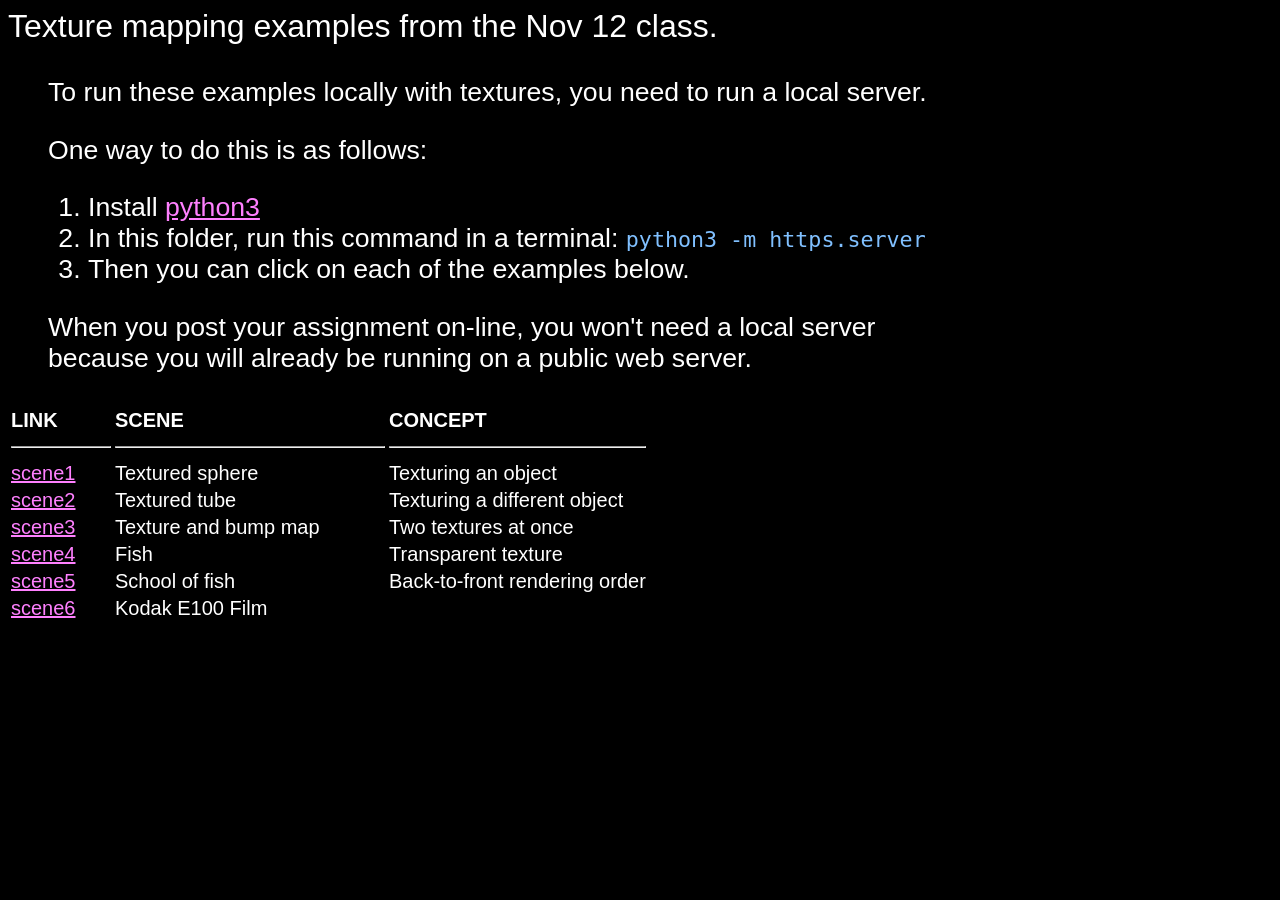
<file: hw10/index.html>
<head><style>td { font-size: 20px; }</style></head>
<body bgcolor=black text=white link=#ff80ff vlink=#ff80ff>
<font size=6 color=white face=helvetica>
Texture mapping examples from the Nov 12 class.
<p>
<small><blockquote>
To run these examples locally with textures, you need to run a local server.
<p>
One way to do this is as follows:

<ol>
<li>Install <a href=https://www.python.org/downloads/>python3</a>
<li>In this folder, run this command in a terminal: <font color=#80c0ff><code>python3 -m https.server</code></font>
<li>Then you can click on each of the examples below.
</ol>
<p>
When you post your assignment on-line, you won't need a local server<br>
because you will already be running on a public web server.
</blockquote></small>
<p>
<table>
<tr>
<td width=100><b>LINK
<td width=270><b>SCENE
<td><b>CONCEPT
<tr><td><hr><td><hr><td><hr>
<tr><td><a href=scene1.html>scene1</a><td>Textured sphere<b></b><td>Texturing an object
<tr><td><a href=scene2.html>scene2</a><td>Textured tube<b></b><td>Texturing a different object
<tr><td><a href=scene3.html>scene3</a><td>Texture and bump map<b></b><td>Two textures at once
<tr><td><a href=scene4.html>scene4</a><td>Fish<b></b><td>Transparent texture
<tr><td><a href=scene5.html>scene5</a><td>School of fish<b></b><td>Back-to-front rendering order
<tr><td><a href=scene6.html>scene6</a><td>Kodak E100 Film<b></b><td>
</pre>
</file>
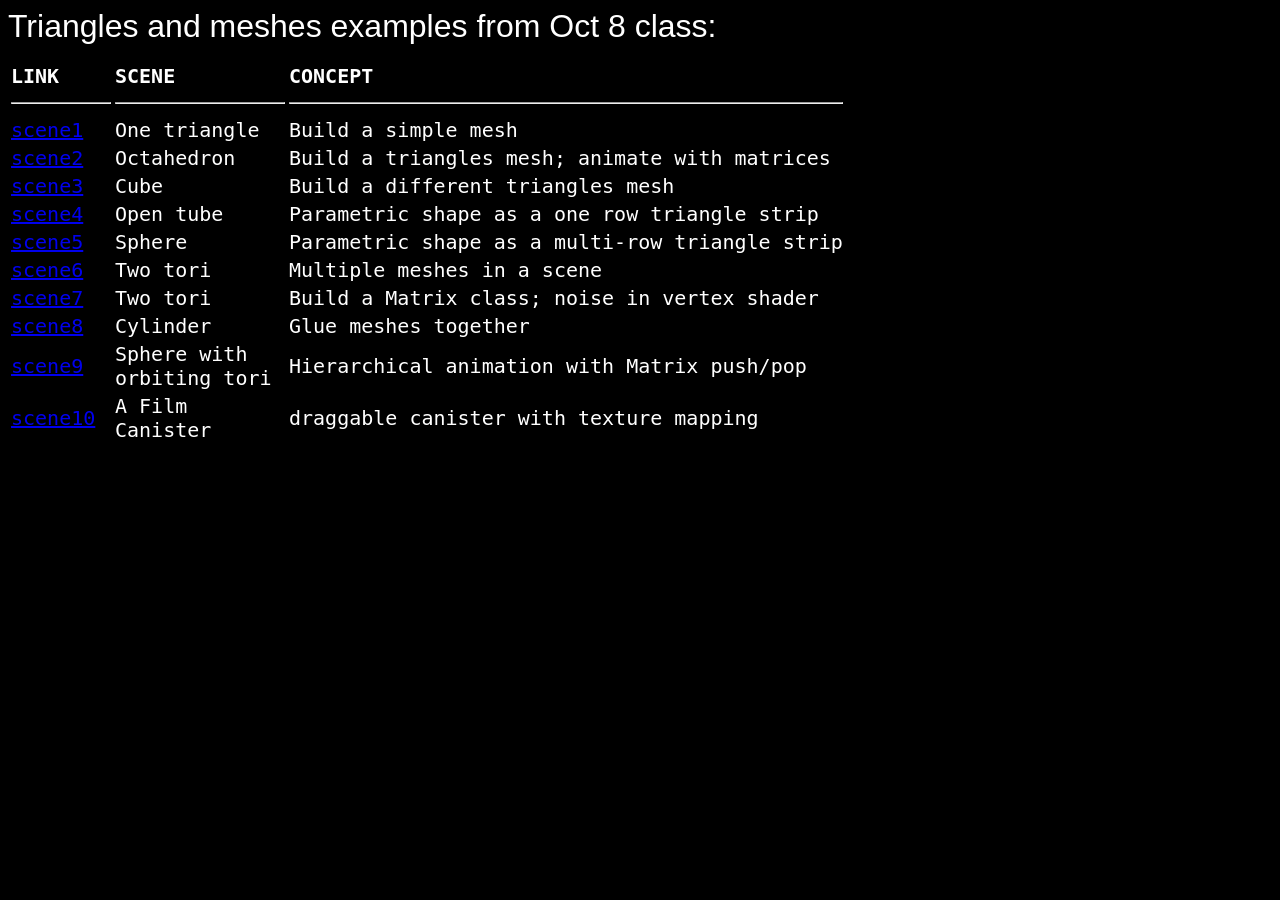
<file: hw5/index.html>
<head><style>td { font-size: 20px; }</style></head>
<body bgcolor=black text=white>
<p>
<font size=6 color=white face=helvetica>
Triangles and meshes examples from Oct 8 class:
<p>
<pre>
<table>
<tr>
<td width=100><b>LINK
<td width=170><b>SCENE
<td><b>CONCEPT
<tr><td><hr><td><hr><td><hr>
<tr><td><a href=scene1.html>scene1</a><td>One triangle <td>Build a simple mesh
<tr><td><a href=scene2.html>scene2</a><td>Octahedron <td>Build a triangles mesh; animate with matrices
<tr><td><a href=scene3.html>scene3</a><td>Cube <td>Build a different triangles mesh
<tr><td><a href=scene4.html>scene4</a><td>Open tube <td>Parametric shape as a one row triangle strip
<tr><td><a href=scene5.html>scene5</a><td>Sphere <td>Parametric shape as a multi-row triangle strip
<tr><td><a href=scene6.html>scene6</a><td>Two tori <td>Multiple meshes in a scene
<tr><td><a href=scene7.html>scene7</a><td>Two tori <td>Build a Matrix class; noise in vertex shader
<tr><td><a href=scene8.html>scene8</a><td>Cylinder <td>Glue meshes together
<tr><td><a href=scene9.html>scene9</a><td>Sphere with orbiting tori <td>Hierarchical animation with Matrix push/pop
<tr><td><a href=scene10.html>scene10</a><td>A Film Canister <td>draggable canister with texture mapping
</pre>
</file>
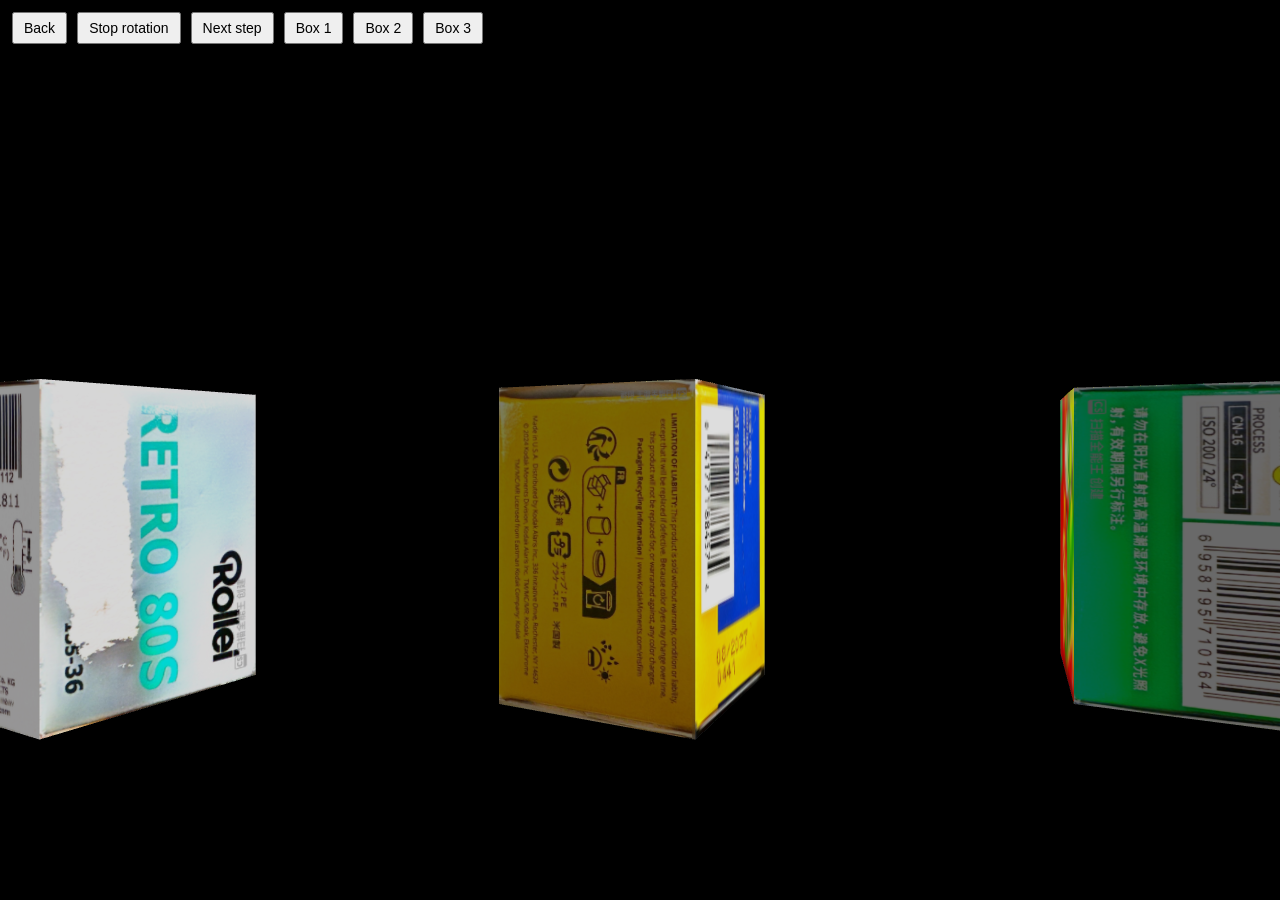
<file: scene1.html>
<style>
  html, body {
    margin: 0;
    padding: 0;
    width: 100%;
    height: 100%;
    overflow: hidden;
    background: black;
  }
  #canvas {
    width: 100vw;
    height: 100vh;
    outline: none;
    display: block;
  }
  #controls {
    position: fixed;
    top: 12px;
    left: 12px;
    z-index: 10;
  }
  #controls button {
    padding: 6px 10px;
    margin-right: 6px;
    font-size: 14px;
    cursor: pointer;
  }
</style>
<body>
<div id="controls">
  <button id="btnReset">Back</button>
  <button id="btnSpin">Stop rotation</button>
  <button id="btnStrip">Next step</button>
  <button id="btnBox1">Box 1</button>
  <button id="btnBox2">Box 2</button>
  <button id="btnBox3">Box 3</button>
</div>
<canvas id="canvas" width="1200" height="900"></canvas>
<script src="webgl.js"></script>
<script>
// 仅实现：点击胶卷盒后显示暗盒（简化版）
window.addEventListener('load', () => {
  const canvas = document.getElementById('canvas');
  // 让 canvas 可聚焦以接收键盘事件
  canvas.tabIndex = 1;
  canvas.focus();
  const btnReset = document.getElementById('btnReset');
  const btnSpin = document.getElementById('btnSpin');
  const btnStrip = document.getElementById('btnStrip');
  const btnBox1 = document.getElementById('btnBox1');
  const btnBox2 = document.getElementById('btnBox2');
  const btnBox3 = document.getElementById('btnBox3');
  // 适配窗口缩放：调整 canvas 像素尺寸以避免模糊
  const resizeCanvas = () => {
    const dpr = window.devicePixelRatio || 1;
    canvas.width = canvas.clientWidth * dpr;
    canvas.height = canvas.clientHeight * dpr;
    if (canvas.gl) {
      canvas.gl.viewport(0, 0, canvas.width, canvas.height);
    }
  };
  window.addEventListener('resize', resizeCanvas);
  resizeCanvas();

  // Fallback：若 webgl.js 未暴露 Matrix 等，提供最小实现
  if (typeof Matrix === 'undefined') {
    const c = t => Math.cos(t), s = t => Math.sin(t);
    const identity = () => [1,0,0,0, 0,1,0,0, 0,0,1,0, 0,0,0,1];
    const move = (x,y,z) => { if (y===undefined){z=x[2];y=x[1];x=x[0];} return [1,0,0,0, 0,1,0,0, 0,0,1,0, x,y,z,1]; }
    const turnX = t => [1,0,0,0, 0,c(t),s(t),0, 0,-s(t),c(t),0, 0,0,0,1];
    const turnY = t => [c(t),0,-s(t),0, 0,1,0,0, s(t),0,c(t),0, 0,0,0,1];
    const turnZ = t => [c(t),s(t),0,0, -s(t),c(t),0,0, 0,0,1,0, 0,0,0,1];
    const scale = (x,y,z) => [x,0,0,0, 0,y??x,0,0, 0,0,z??x,0, 0,0,0,1];
    const mxm = (a,b) => { const m=[]; for(let c=0;c<16;c+=4) for(let r=0;r<4;r++) m.push(a[r]*b[c]+a[r+4]*b[c+1]+a[r+8]*b[c+2]+a[r+12]*b[c+3]); return m; };
    const inverse = src => {
      const dst=[], cofactor=(c,r)=>{let f=(i,j)=>src[c+i&3|(r+j&3)<<2];
        return (c+r&1?-1:1)*((f(1,1)*(f(2,2)*f(3,3)-f(3,2)*f(2,3)))-(f(2,1)*(f(1,2)*f(3,3)-f(3,2)*f(1,3)))+(f(3,1)*(f(1,2)*f(2,3)-f(2,2)*f(1,3))));
      };
      let det=0; for(let n=0;n<16;n++) dst.push(cofactor(n>>2,n&3));
      for(let n=0;n<4;n++) det+=src[n]*dst[n<<2];
      for(let n=0;n<16;n++) dst[n]/=det;
      return dst;
    };
    const perspective = (x,y,z) => [1,0,0,x, 0,1,0,y??x, 0,0,1,z??x, 0,0,0,1];
    const transpose = m => [m[0],m[4],m[8],m[12], m[1],m[5],m[9],m[13], m[2],m[6],m[10],m[14], m[3],m[7],m[11],m[15]];
    window.mxm=mxm; window.perspective=perspective; window.inverse=inverse; window.transpose=transpose;
    window.turnX=turnX; window.turnY=turnY; window.turnZ=turnZ; window.move=move; window.scale=scale;
    window.Matrix = function() {
      let m=[identity()], top=0;
      this.get=()=>m[top];
      this.identity=()=>{m[top]=identity(); return this;}
      this.move=(x,y,z)=>{m[top]=mxm(m[top],move(x,y,z)); return this;}
      this.perspective=(x,y,z)=>{m[top]=mxm(m[top],perspective(x,y,z)); return this;}
      this.pop=()=>{if(top>0) top--; return this;}
      this.push=()=>{m[top+1]=m[top].slice(); top++; return this;}
      this.scale=(x,y,z)=>{m[top]=mxm(m[top],scale(x,y,z)); return this;}
      this.turnX=a=>{m[top]=mxm(m[top],turnX(a)); return this;}
      this.turnY=a=>{m[top]=mxm(m[top],turnY(a)); return this;}
      this.turnZ=a=>{m[top]=mxm(m[top],turnZ(a)); return this;}
    }
  }

  // vertexMap 兜底：若缺失则注入
  if (typeof vertexMap === 'undefined') {
    window.vertexMap = map => {
      let stride=0; for(let i=0;i<map.length;i+=2) stride+=map[i+1];
      let offset=0;
      for(let i=0;i<map.length;i+=2){
        const name=map[i], size=map[i+1];
        const attr=gl.getAttribLocation(gl.program,name);
        gl.enableVertexAttribArray(attr);
        gl.vertexAttribPointer(attr,size,gl.FLOAT,false,stride*4,offset*4);
        offset+=size;
      }
      vertexSize=stride;
    };
  }

  // addTexture 兜底（统一使用纹理单元0，按索引存储纹理对象）
  if (typeof addTexture === 'undefined') {
    if (typeof textures === 'undefined') window.textures = {};
    window.addTexture = (index, src) => {
      const image = new Image();
      image.crossOrigin = 'anonymous';
      image.onload = () => {
        try {
          const tex = gl.createTexture();
          gl.activeTexture(gl.TEXTURE0);
          gl.bindTexture(gl.TEXTURE_2D, tex);
          gl.texParameteri(gl.TEXTURE_2D, gl.TEXTURE_WRAP_S, gl.CLAMP_TO_EDGE);
          gl.texParameteri(gl.TEXTURE_2D, gl.TEXTURE_WRAP_T, gl.CLAMP_TO_EDGE);
          gl.texParameteri(gl.TEXTURE_2D, gl.TEXTURE_MAG_FILTER, gl.LINEAR);
          gl.texParameteri(gl.TEXTURE_2D, gl.TEXTURE_MIN_FILTER, gl.LINEAR_MIPMAP_LINEAR);
          gl.texImage2D(gl.TEXTURE_2D, 0, gl.RGBA, gl.RGBA, gl.UNSIGNED_BYTE, image);
          gl.generateMipmap(gl.TEXTURE_2D);
          textures[index] = tex;
        } catch (e) { console.error('Fallback addTexture error:', e); }
      };
      image.onerror = () => console.error('Failed to load texture', src);
      image.src = src.includes('/') ? src : ('textures/' + src);
    };
  }

  // 拖拽偏移：鼠标拖动，作用于当前选中的盒子
  let dragging = false, lastX = 0, lastY = 0, dragMode = 'move';
  let activeBox = 0;
  const boxPos = [
    { pos:[-1.2, -0.2, 0], offset:[0,0,0], rot:[0,0] },
    { pos:[ 0.0, -0.2, 0], offset:[0,0,0], rot:[0,0] },
    { pos:[ 1.2, -0.2, 0], offset:[0,0,0], rot:[0,0] },
  ];
  let autoSpin = true;
  let spinAngle = 0;
  let lastTick = performance.now();
  let target = 0, filmTarget = 0; // 盒/暗盒状态，底片状态
  canvas.addEventListener('contextmenu', e => e.preventDefault());
  canvas.addEventListener('mousedown', e => {
    dragging = true;
    dragMode = (e.button === 2 || e.shiftKey) ? 'rotate' : 'move';
    const rect = canvas.getBoundingClientRect();
    lastX = e.clientX - rect.left;
    lastY = e.clientY - rect.top;
  });
  canvas.addEventListener('mousemove', e => {
    if (!dragging) return;
    const rect = canvas.getBoundingClientRect();
    const x = e.clientX - rect.left, y = e.clientY - rect.top;
    const dx = x - lastX, dy = y - lastY;
    if (dragMode === 'move') {
      const scale = 0.003; // 平移灵敏度
      boxPos[activeBox].offset[0] += dx * scale;
      boxPos[activeBox].offset[1] -= dy * scale;
    } else {
      const rScale = 0.003; // 旋转灵敏度
      boxPos[activeBox].rot[1] += dx * rScale;       // yaw
      boxPos[activeBox].rot[0] += dy * rScale;       // pitch
      boxPos[activeBox].rot[0] = Math.max(-1.55, Math.min(1.55, boxPos[activeBox].rot[0])); // 放宽仰俯角到约±89°
    }
    lastX = x; lastY = y;
  });
  canvas.addEventListener('mouseup', () => dragging = false);
  canvas.addEventListener('mouseleave', () => dragging = false);

  // 键盘：S 切换自转；B 强制回到胶卷盒并收回底片
  const handleKey = e => {
    const k = e.key.toLowerCase();
    if (k === 's') autoSpin = !autoSpin;
    if (k === 'b') { target = 0; filmTarget = 0; }
    if (k === '1') activeBox = 0;
    if (k === '2') activeBox = 1;
    if (k === '3') activeBox = 2;
  };
  document.addEventListener('keydown', handleKey);
  window.addEventListener('keydown', handleKey);
  canvas.addEventListener('mousedown', () => canvas.focus());
  btnReset.addEventListener('click', () => { target = 0; filmTarget = 0; });
  btnSpin.addEventListener('click', () => { autoSpin = !autoSpin; btnSpin.textContent = autoSpin ? 'Stop rotation' : 'Resume rotation'; });
  const selectBox = idx => { activeBox = idx; target = 0; filmTarget = 0; };
  btnBox1.addEventListener('click', () => selectBox(0));
  btnBox2.addEventListener('click', () => selectBox(1));
  btnBox3.addEventListener('click', () => selectBox(2));
  // Next step：盒 -> 暗盒 -> 暗盒+底片 -> 盒
  btnStrip.addEventListener('click', () => {
    if (target < 0.5) {          // 盒 -> 暗盒
      target = 1;
      filmTarget = 0;
      return;
    }
    if (filmTarget < 0.5) {      // 暗盒 -> 暗盒+底片
      filmTarget = 1;
      return;
    }
    // 暗盒+底片 -> 盒
    target = 0;
    filmTarget = 0;
  });

  function Scene() {
    this.vertexShader = `#version 300 es
      uniform mat4 uMF, uMI;
      in vec3 aPos, aNor;
      in vec2 aUV;
      out vec3 vPos, vNor;
      out vec2 vUV;
      void main() {
        vec4 pos = uMF * vec4(aPos, 1.);
        vec4 nor = vec4(aNor, 0.) * uMI;
        gl_Position = pos * vec4(1.,1.,-.1,1.);
        vPos = pos.xyz;
        vNor = nor.xyz;
        vUV  = aUV;
      }
    `;

    this.fragmentShader = `#version 300 es
      precision highp float;
      uniform vec3 uColor;
      uniform sampler2D uSampler;
      uniform int uUseTexture;
      in vec3 vPos, vNor;
      in vec2 vUV;
      out vec4 fragColor;
      void main() {
        vec3 nor = normalize(vNor);
        float c = .12 + max(0., dot(vec3(.6,.6,.2), nor))
                       + max(0., dot(vec3(-.5,.4,-.2), nor));
        vec3 base = uColor;
        if (uUseTexture == 1) {
          vec4 T = texture(uSampler, vUV);
          base *= T.rgb;
        }
        fragColor = vec4(sqrt(c) * base, 1.);
      }
    `;

    // 纸盒（六面体）——直接复用 hw10 贴图，目标实尺寸比 6*4*4，以 scale 设置
    const face = (...v) => ({ triangle_strip: false, data: new Float32Array(v) });
    const cubeFaces = {
      front: face(-1,-1,-1,0,0,-1,0,1,  1,-1,-1,0,0,-1,0,0,  1,1,-1,0,0,-1,1,0,  1,1,-1,0,0,-1,1,0, -1,1,-1,0,0,-1,1,1, -1,-1,-1,0,0,-1,0,1),
      back : face(-1,-1, 1,0,0,1,1,0,   1,-1,1,0,0,1,0,0,    1,1,1,0,0,1,0,1,    1,1,1,0,0,1,0,1,   -1,1,1,0,0,1,1,1,  -1,-1,1,0,0,1,1,0),
      left : face(-1,-1,-1,-1,0,0,1,0, -1,1,-1,-1,0,0,1,1, -1,1,1,-1,0,0,0,1,  -1,1,1,-1,0,0,0,1, -1,-1,1,-1,0,0,0,0, -1,-1,-1,-1,0,0,1,0),
      right: face( 1,-1,-1,1,0,0,0,0,   1,1,-1,1,0,0,0,1,   1,1,1,1,0,0,1,1,    1,1,1,1,0,0,1,1,    1,-1,1,1,0,0,1,0,   1,-1,-1,1,0,0,0,0),
      top  : face(-1,1,-1,0,1,0,0,1,    1,1,-1,0,1,0,0,0,   1,1,1,0,1,0,1,0,    1,1,1,0,1,0,1,0,   -1,1,1,0,1,0,1,1,  -1,1,-1,0,1,0,0,1),
      bottom:face(-1,-1,-1,0,-1,0,1,1,  1,-1,-1,0,-1,0,1,0, 1,-1,1,0,-1,0,0,0,  1,-1,1,0,-1,0,0,0, -1,-1,1,0,-1,0,0,1, -1,-1,-1,0,-1,0,1,1),
    };

    // 三个胶卷盒的六面贴图（可自行替换）
    // Box1：使用原先 box2 的贴图顺序，换成 80 系列六张
    const boxTexturesA = [
      'textures/80_1.png',
      'textures/80_3.png',
      'textures/80_4.png',
      'textures/80_2.png',
      'textures/80_5.png',
      'textures/80_6.png',
    ];
    // Box2：保持原样
    const boxTexturesB = [
      'textures/1.png',
      'textures/3.png',
      'textures/4.png',
      'textures/2.png',
      'textures/5.png',
      'textures/5.png',
    ];
    // Box3：使用 yestar 六张
    const boxTexturesC = [
      'textures/yestar_1.png',
      'textures/yestar_3.png',
      'textures/yestar_4.png',
      'textures/yestar_2.png',
      'textures/yestar_6.png',
      'textures/yestar_5.png',
    ];
    // 暗盒（金属罐体），简单侧面+盖子
    const parametric = (f, nu, nv) => {
      const V = [];
      for (let j = 0; j < nv; j++) {
        for (let i = 0; i <= nu; i++) {
          V.push(f(i/nu, j/nv));
          V.push(f(i/nu, (j+1)/nv));
        }
        V.push(f(1, (j+1)/nv));
        V.push(f(0, (j+1)/nv));
      }
      return V.flat();
    };
    // 圆柱侧面：U 沿周向(长边)，V 沿高度(短边)，保持贴图长边围绕圆周
    const tube = (n, r, h) => {
      const V=[]; for(let i=0;i<=n;i++){const th=2*Math.PI*i/n;const c=Math.cos(th),s=Math.sin(th);const u=i/n;
        V.push(r*c,r*s,-h/2, c,s,0, u,0); // 底部 v=0
        V.push(r*c,r*s, h/2, c,s,0, u,1); // 顶部 v=1
      } return V;
    };
    const disk = (n,r,z) => parametric((u,v)=>{
      const th=2*Math.PI*u; const c=Math.cos(th),s=Math.sin(th); const rr=r*v;
      return [rr*c, rr*s, z, 0,0, z>0?1:-1, u, v];
    }, n, 2);

    // 罐体尺寸与细节（参考 hw5 原版）：盖子微内凹、顶部小圆柱
    const radius = 0.25, height = 0.84, segments = 40;
    const capOffset = 0.03;
    const smallRadius = 0.1, smallHeight = 0.1;
    const smallCylinderZ = height/2 - capOffset;

    const canister = {
      side: { triangle_strip:true, data:new Float32Array(tube(segments, radius, height)) },
      top : { triangle_strip:true, data:new Float32Array(disk(segments, radius,  height/2 - capOffset)) },
      bot : { triangle_strip:true, data:new Float32Array(disk(segments, radius, -height/2 + capOffset)) },
      small: { triangle_strip:true, data:new Float32Array(tube(segments, smallRadius, smallHeight)) },
    };

    // 状态：progress 从 0 -> 1 控制暗盒显隐
    let texturesLoaded = false;
    let vertexMapSet = false;
    let progress = 0;
    let filmProgress = 0; // 底片拉出 0~1
    // 初始布局仅用于所有盒子在展示阶段的参考（已在顶部 boxPos 设置）

    // 双击：盒子态 -> 进入暗盒；暗盒态 -> 切换/收回 strip
    canvas.addEventListener('dblclick', () => {
      if (target > 0.5) {
        filmTarget = filmTarget > 0.5 ? 0 : 1;
      } else {
        target = 1;
        filmTarget = 0;
      }
    });

    const matrix = new Matrix();
    const lerp = (a,b,t)=>a+(b-a)*t;
    const lerpVec3=(a,b,t)=>[lerp(a[0],b[0],t), lerp(a[1],b[1],t), lerp(a[2],b[2],t)];

    const drawTex = (mesh, mat, samplerIdx, color=[1,1,1]) => {
      autodraw = false;
      const aspect = canvas.width / canvas.height;
      const m = mxm(perspective(0,0,-.6), mxm(scale(1/aspect,1,1), mat));
      setUniform('Matrix4fv','uMF',false,m);
      setUniform('Matrix4fv','uMI',false,inverse(m));
      setUniform('3fv','uColor',color);
      setUniform('1i','uUseTexture',1);
      if (textures[samplerIdx]) {
        gl.activeTexture(gl.TEXTURE0);
        gl.bindTexture(gl.TEXTURE_2D, textures[samplerIdx]);
        setUniform('1iv','uSampler',[0]); // 使用纹理单元0
      }
      drawMesh(mesh);
    };
    const drawSolid = (mesh, mat, color) => {
      autodraw = false;
      const aspect = canvas.width / canvas.height;
      const m = mxm(perspective(0,0,-.6), mxm(scale(1/aspect,1,1), mat));
      setUniform('Matrix4fv','uMF',false,m);
      setUniform('Matrix4fv','uMI',false,inverse(m));
      setUniform('3fv','uColor',color);
      setUniform('1i','uUseTexture',0);
      drawMesh(mesh);
    };

    this.update = () => {
      if (!vertexMapSet) { vertexMap(['aPos',3,'aNor',3,'aUV',2]); vertexMapSet = true; }
        if (!texturesLoaded) {
          boxTexturesA.forEach((src,i)=>addTexture(0+i,src));   // 盒子A
          boxTexturesB.forEach((src,i)=>addTexture(20+i,src));  // 盒子B
          boxTexturesC.forEach((src,i)=>addTexture(40+i,src));  // 盒子C
          // 暗盒纹理：Box1 用 80can，Box2/Box3 用 e100_can2；底片用 11
          addTexture(10,'textures/80_can.png');     // Box1 暗盒
          addTexture(12,'textures/e100_can2.png');  // Box2 暗盒
          addTexture(13,'textures/yestar_can.png'); // Box3 暗盒
          addTexture(11,'textures/cp200_can.jpg');  // 底片占位/齿孔纹理
          texturesLoaded = true;
        }

      // 平滑过渡
      const now = performance.now();
      const dt = (now - lastTick) / 1000;
      lastTick = now;
      if (autoSpin) spinAngle += dt * 0.3; // ~0.3 rad/s

      progress = lerp(progress, target, 0.12);
      filmProgress = lerp(filmProgress, filmTarget, 0.08);
      const spin = spinAngle;
      const boxVis = 1 - progress;
      const darkVis = progress;

      // 画纸盒：目标尺寸约 6*4*4，基于 unit cube(-1~1)缩放 (3,2,2)=6*4*4，并整体再缩小到场景合适大小
      const boxScale = 0.11; // 全局缩放系数，保持视觉大小（可微调）
      if (boxVis > 0.05) {
        const visScale = boxVis; // 渐隐时缩小
        // 三个盒子全部展示，按各自贴图与偏移
        const texGroups = [
          [0,1,2,3,4,5],
          [20,21,22,23,24,25],
          [40,41,42,43,44,45],
        ];
        for (let i = 0; i < 3; i++) {
          matrix.identity()
            .move(
              boxPos[i].pos[0] + boxPos[i].offset[0],
              boxPos[i].pos[1] + boxPos[i].offset[1],
              boxPos[i].pos[2] + boxPos[i].offset[2]
            )
            .turnX(boxPos[i].rot[0])
            .turnY(spin + boxPos[i].rot[1])
            .scale(2*boxScale*visScale, 3*boxScale*visScale, 2*boxScale*visScale);
          const t = texGroups[i];
          drawTex(cubeFaces.front, matrix.get(), t[0]);
          drawTex(cubeFaces.back , matrix.get(), t[1]);
          drawTex(cubeFaces.left , matrix.get(), t[2]);
          drawTex(cubeFaces.right, matrix.get(), t[3]);
          drawTex(cubeFaces.top  , matrix.get(), t[4]);
          drawTex(cubeFaces.bottom,matrix.get(), t[5]);
        }
      }

      // 画暗盒（由 progress 控制缩放出现）——仅选中盒
      if (darkVis > 0.05) {
        const darkTexIdx = [10,12,13][activeBox]; // 每个盒子对应的暗盒贴图
        matrix.identity()
          // 与纸盒共享出现/消失位置
          .move(
            boxPos[activeBox].pos[0] + boxPos[activeBox].offset[0],
            boxPos[activeBox].pos[1] + boxPos[activeBox].offset[1],
            boxPos[activeBox].pos[2] + boxPos[activeBox].offset[2]
          )
          .turnX(boxPos[activeBox].rot[0])
          .turnY(-spin*1.2 + boxPos[activeBox].rot[1])
          .turnX(-Math.PI / 2) // 竖直且倒转，让小圆柱朝上
          .scale(darkVis*0.7, darkVis*0.7, darkVis*0.7);
        drawTex(canister.side, matrix.get(), darkTexIdx, [1,1,1]);
        drawSolid(canister.top, matrix.get(), [0.15,0.15,0.15]);
        drawSolid(canister.bot, matrix.get(), [0.15,0.15,0.15]);
        matrix.push();
          matrix.move(0, 0, smallCylinderZ + smallHeight/2);
          drawSolid(canister.small, matrix.get(), [0.15,0.15,0.15]);
        matrix.pop();

        // 底片：简单长方形条，沿 X 方向从罐体侧壁开口生成
        if (filmProgress > 0.01) {
          const filmWidth = height * 1.3;   // 与罐体等高，可调
          const filmLen = height * 6;       // 长度，可调
          // 平面 2 三角
          const fw = filmWidth * 0.5;
          const fl = filmLen;
          const filmBias = 0.02;            // 偏移加大，降低穿模
          const filmMesh = {
            triangle_strip:false,
            data:new Float32Array([
              0, -fw, -filmBias, 0,0,1, 0,0,
              0,  fw, -filmBias, 0,0,1, 0,1,
              fl,  fw, -filmBias, 0,0,1, 1,1,
              fl,  fw, -filmBias, 0,0,1, 1,1,
              fl, -fw, -filmBias, 0,0,1, 1,0,
              0, -fw, -filmBias, 0,0,1, 0,0,
            ])
          };
          matrix.push();
            // 从开口生成：锚点在开口处，长度从 0 拉伸到目标
            matrix.move(-radius - filmBias, 0, 0);        // 贴在侧壁开口，略微外偏
            matrix.turnX(boxPos[activeBox].rot[0]).turnY(boxPos[activeBox].rot[1]).turnX(-Math.PI / 2);
            matrix.scale(filmProgress, 1, 1);             // 仅沿 X 拉伸，防穿模
            matrix.scale(0.7,0.7,0.7);                     // 匹配暗盒缩放
            // 绘制时关闭深度写入，减少与罐体的深度冲突
            gl.depthMask(false);
            drawTex(filmMesh, matrix.get(), 11, [1,1,1]);
            gl.depthMask(true);
          matrix.pop();
        }
      }
    };
  }

  gl_start(canvas, new Scene());
});
</script>
</body>
</file>
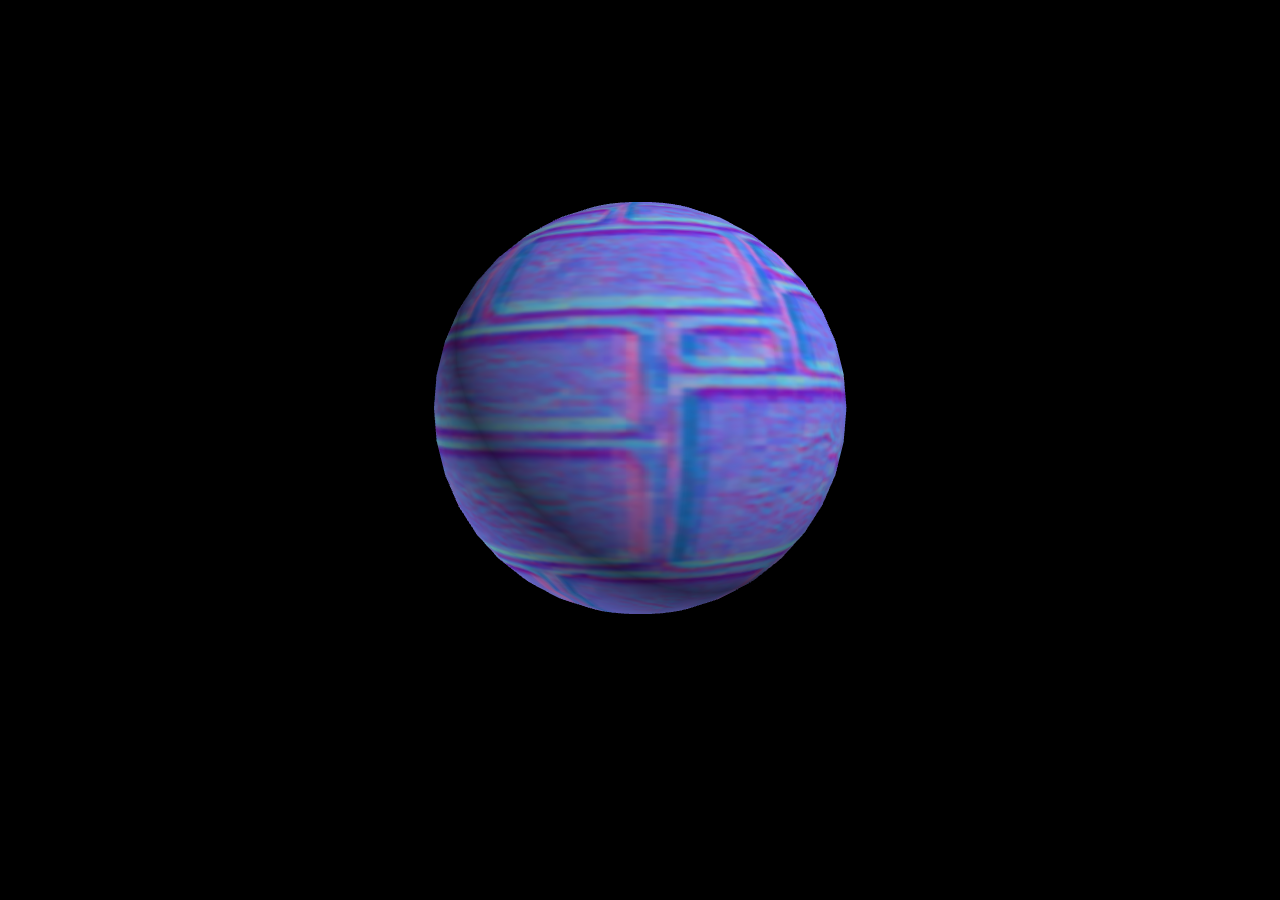
<file: hw10/scene1.html>
<body bgcolor=black>
<center><canvas id=canvas width=800 height=800></canvas>
<script src=webgl.js></script>
<script>

function Scene() {

   this.vertexShader = `#version 300 es
      uniform mat4 uMF, uMI;

      in  vec3 aPos, aNor;
      in  vec2 aUV;          // NEW VERTEX ATTRIBUTE

      out vec3 vPos, vNor;
      out vec2 vUV;          // NEW VARYING ATTRIBUTE

      void main() {
         vec4 pos = uMF * vec4(aPos, 1.);
         vec4 nor = vec4(aNor, 0.) * uMI;
         gl_Position = pos * vec4(1.,1.,-.1,1.);
         vPos = pos.xyz;
         vNor = nor.xyz;
         vUV  = aUV;
      }
   `;
   this.fragmentShader = `#version 300 es
      precision highp float;
      in  vec3 vPos, vNor;
      in  vec2 vUV;
      out vec4 fragColor;
      uniform vec3 uColor;
      uniform sampler2D uSampler[2]; // U,V SAMPLER

      void main() {
         vec3 nor = normalize(vNor);
         float c = .1 + max(0., dot(vec3( .5),nor))
                      + max(0., dot(vec3(-.5),nor));

         // SAMPLE THE TEXTURE AT THIS U,V

         vec4 T = texture(uSampler[0], vUV);
         fragColor = vec4(sqrt(c)*uColor*T.rgb, 1.);
      }
   `;

   let createMesh = (nu, nv, p) => {
      let mesh = [];
      for (let j = nv ; j > 0 ; j--) {
         for (let i = 0 ; i <= nu ; i++)
            mesh.push(p(i/nu,j/nv),p(i/nu,j/nv-1/nv));
         mesh.push(p(1,j/nv-1/nv),p(0,j/nv-1/nv));
      }
      return mesh.flat();
   }

   let sphere = (nu,nv) => createMesh(nu,nv,(u,v) => {
      let theta = Math.PI * 2 * u,
          phi   = Math.PI * (v - .5),
          x = Math.cos(phi) * Math.cos(theta),
          y = Math.cos(phi) * Math.sin(theta),
          z = Math.sin(phi);

      // VERTEX SIZE IS NOW 8, BECAUSE WE ADD U,V

      return [ x,y,z, x,y,z, u,v ];
   });

   mesh = { triangle_strip: true,
            data: new Float32Array(sphere(40,20)) };

   let isFirstTime = true;

   this.update = () => {

      // LOAD THE TEXTURE IMAGE

      if (isFirstTime) {
         addTexture(0, 'mosaic_bumps.png');
	 isFirstTime = false;
      }

      // DECLARE TEXTURE SAMPLER

      setUniform('1iv', 'uSampler', [0,1]);

      // ADD ROOM FOR U,V TO EACH VERTEX

      vertexMap(['aPos', 3, 'aNor', 3, 'aUV', 2]);

      let time = Date.now() / 1000;
      drawObj(mesh, mxm(turnY(time/2),
                    mxm(turnX(Math.PI/2),
		        scale(.5))));
   }
}

gl_start(canvas, new Scene());
</script>
</file>
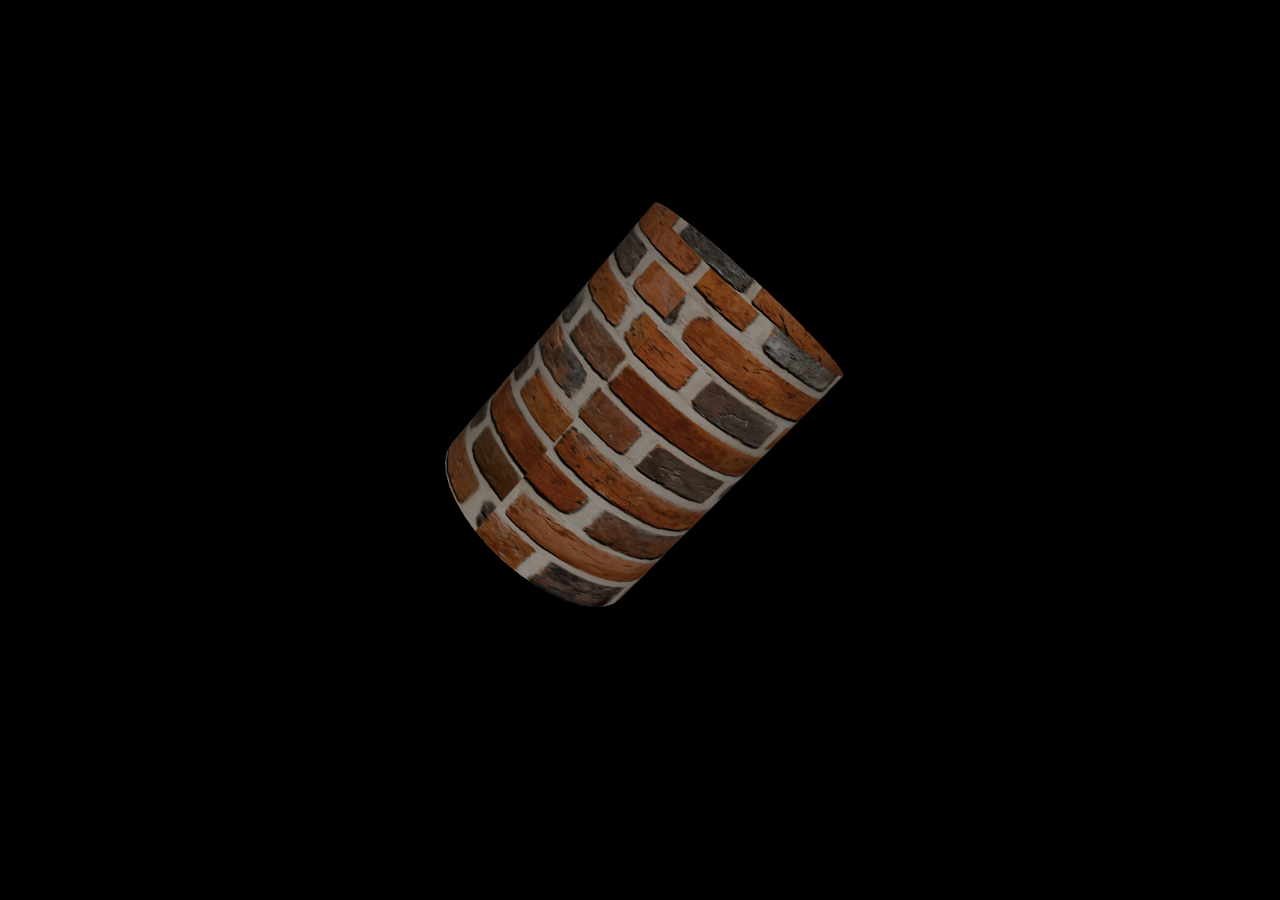
<file: hw10/scene2.html>
<body bgcolor=black>
<center><canvas id=canvas width=800 height=800></canvas>
<script src=webgl.js></script>
<script>

function Scene() {

   this.vertexShader = `#version 300 es
      uniform mat4 uMF, uMI;

      in  vec3 aPos, aNor;
      in  vec2 aUV;

      out vec3 vPos, vNor;
      out vec2 vUV;

      void main() {
         vec4 pos = uMF * vec4(aPos, 1.);
         vec4 nor = vec4(aNor, 0.) * uMI;
         gl_Position = pos * vec4(1.,1.,-.1,1.);
         vPos = pos.xyz;
         vNor = nor.xyz;
         vUV  = aUV;
      }
   `;
   this.fragmentShader = `#version 300 es
      precision highp float;
      in  vec3 vPos, vNor;
      in  vec2 vUV;
      out vec4 fragColor;
      uniform vec3 uColor;
      uniform sampler2D uSampler[2];

      void main() {
         vec3 nor = normalize(vNor);
         float c = .1 + max(0., dot(vec3( .5),nor))
                      + max(0., dot(vec3(-.5),nor));
         vec4 T = texture(uSampler[0], vUV);
         fragColor = vec4(sqrt(c)*uColor*T.rgb, 1.);
      }
   `;

   let createMesh = (nu, nv, p) => {
      let mesh = [];
      for (let j = nv ; j > 0 ; j--) {
         for (let i = 0 ; i <= nu ; i++)
            mesh.push(p(i/nu,j/nv),p(i/nu,j/nv-1/nv));
         mesh.push(p(1,j/nv-1/nv),p(0,j/nv-1/nv));
      }
      return mesh.flat();
   }

   let tube = nu => createMesh(nu,2,(u,v) => {
      let theta = Math.PI * 2 * u,
          x = Math.cos(theta),
          y = Math.sin(theta),
          z = 2 * v - 1;
      return [ x,y,z, x,y,0, u,v ];
   });

   mesh = { triangle_strip: true,
            data: new Float32Array(tube(40)) };

   let isFirstTime = true;

   this.update = () => {
      if (isFirstTime) {
         addTexture(0, 'brick.png');
	 isFirstTime = false;
      }

      setUniform('1iv', 'uSampler', [0,1]);
      vertexMap(['aPos', 3, 'aNor', 3, 'aUV', 2]);

      let time = Date.now() / 1000;
      drawObj(mesh, mxm(turnY(time/2),
                    mxm(turnX(Math.PI/4),
		        scale(.3,.3,.4))));
   }
}

gl_start(canvas, new Scene());
</script>
</file>
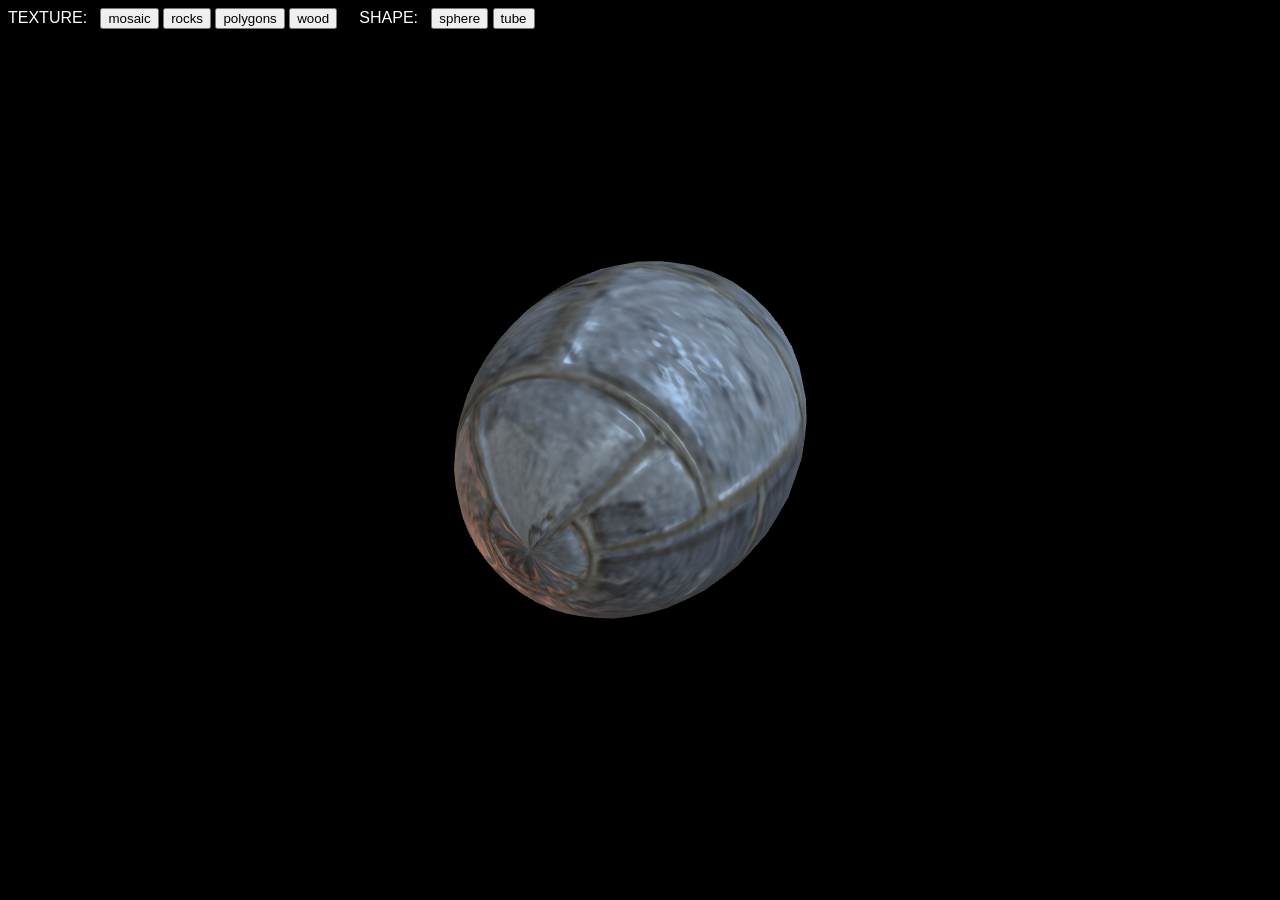
<file: hw10/scene3.html>
<body bgcolor=black text=white><font face=helvetica>
TEXTURE: &nbsp; 
<button onclick=setI(0)>mosaic</button>
<button onclick=setI(1)>rocks</button>
<button onclick=setI(2)>polygons</button>
<button onclick=setI(3)>wood</button>
&nbsp; &nbsp; 
SHAPE: &nbsp; 
<button onclick=setS(0)>sphere</button>
<button onclick=setS(1)>tube</button>
<center><canvas id=canvas width=800 height=800></canvas>
<script src=webgl.js></script>
<script>

// PROVIDE A CHOICE OF TEXTURE SOURCE IMAGES.

let src = 'mosaic,rocks,polygons,wood'.split(',');
let I = 0, loadTexture = true;
let setI = i => { I = i; loadTexture = true; }

// PROVIDE A CHOICE OF SHAPES.

let S = 0, setShape = true;
let setS = s => { S = s; setShape = true; }

function Scene() {

   this.vertexShader = `#version 300 es
      uniform mat4 uMF, uMI;

      in  vec3 aPos, aNor, aTan;
      in  vec2 aUV;

      out vec3 vPos, vNor, vTan;
      out vec2 vUV;

      void main() {
         vec4 pos = uMF * vec4(aPos, 1.);
         vec4 nor = vec4(aNor, 0.) * uMI;
         vec4 tan = vec4(aTan, 0.) * uMI;
         gl_Position = pos * vec4(1.,1.,-.1,1.);
         vPos = pos.xyz;
         vNor = nor.xyz;
         vTan = tan.xyz; // NEED TANGENT VECTOR!
         vUV  = aUV;
      }
   `;
   this.fragmentShader = `#version 300 es
      precision highp float;
      in  vec3 vPos, vNor, vTan;
      in  vec2 vUV;
      out vec4 fragColor;
      uniform vec3 uColor;
      uniform sampler2D uSampler[2];

      void main() {
         vec3 nor = normalize(vNor);
         vec3 tan = normalize(vTan);

         vec4 B = texture(uSampler[1], vUV);
         vec3 bin = normalize(cross(nor,tan));
         nor = normalize(              nor
	               + (2.*B.r-1.) * tan
	               + (2.*B.g-1.) * bin);

         float c = .1 + max(0., dot(vec3( .5),nor))
                      + max(0., dot(vec3(-.5),nor));

         vec3 L = vec3(.577);
	 vec3 Key  = vec3(.5,.7,1.),
	      Fill = vec3(.6,.2,.1);
         float d = dot(L,nor), r = 2.*d*nor.z - L.z;
         vec3 diffuse = .2 + .5 * Key  * max(0., d)
	                   + .5 * Fill * max(0.,-d);
         vec3 specular = Key  * pow(max(0., r),20.)
	               + Fill * pow(max(0.,-r),20.);

	 vec3 color = uColor * diffuse + specular;

         vec4 T = texture(uSampler[0], vUV);

         fragColor = vec4(sqrt(color) * T.rgb, 1.);
      }
   `;

   let createMesh = (nu, nv, p) => {
      let mesh = [];
      for (let j = nv ; j > 0 ; j--) {
         for (let i = 0 ; i <= nu ; i++)
            mesh.push(p(i/nu,j/nv),p(i/nu,j/nv-1/nv));
         mesh.push(p(1,j/nv-1/nv),p(0,j/nv-1/nv));
      }
      return mesh.flat();
   }

   let sphere = (nu,nv) => createMesh(nu,nv,(u,v) => {
      let theta = Math.PI * 2 * u,
          phi   = Math.PI * (v - .5),
          x = Math.cos(phi) * Math.cos(theta),
          y = Math.cos(phi) * Math.sin(theta),
          z = Math.sin(phi);

      // INCLUDE DIRECTION OF TANGENT TO SURFACE

      return [ x,y,z, x,y,z, -y,x,0, u,v ];
   });

   let tube = nu => createMesh(nu,2,(u,v) => {
      let theta = Math.PI * 2 * u,
          x = Math.cos(theta),
          y = Math.sin(theta),
          z = 2 * v - 1;
      return [ x,y,z, x,y,0, -y,x,0, u,v ];
   });

   this.update = () => {

      if (setShape) {
         mesh = {
            triangle_strip: true,
            data: new Float32Array(S==0 ? sphere(40,20)
	                                : tube(40))
         };
         setShape = false;
      }

      if (loadTexture) {
         addTexture(0, src[I]+'_color.png'); // TEXTURE
         addTexture(1, src[I]+'_bumps.png'); // BUMP MAP
	 loadTexture = false;
      }

      // VERTEX ATTRIBUTES: POSITION,NORMAL,TANGENT,UV

      vertexMap(['aPos',3,'aNor',3,'aTan',3,'aUV',2]);

      // 2 SAMPLERS: ONE FOR TEXTURE, ONE FOR BUMP MAP

      setUniform('1iv', 'uSampler', [0,1]);

      let time = Date.now() / 1000;
      drawObj(mesh, mxm(turnY(time/4),
                    mxm(turnX(time/4), scale(.4,.4,.55))));
   }
}

gl_start(canvas, new Scene());
</script>
</file>
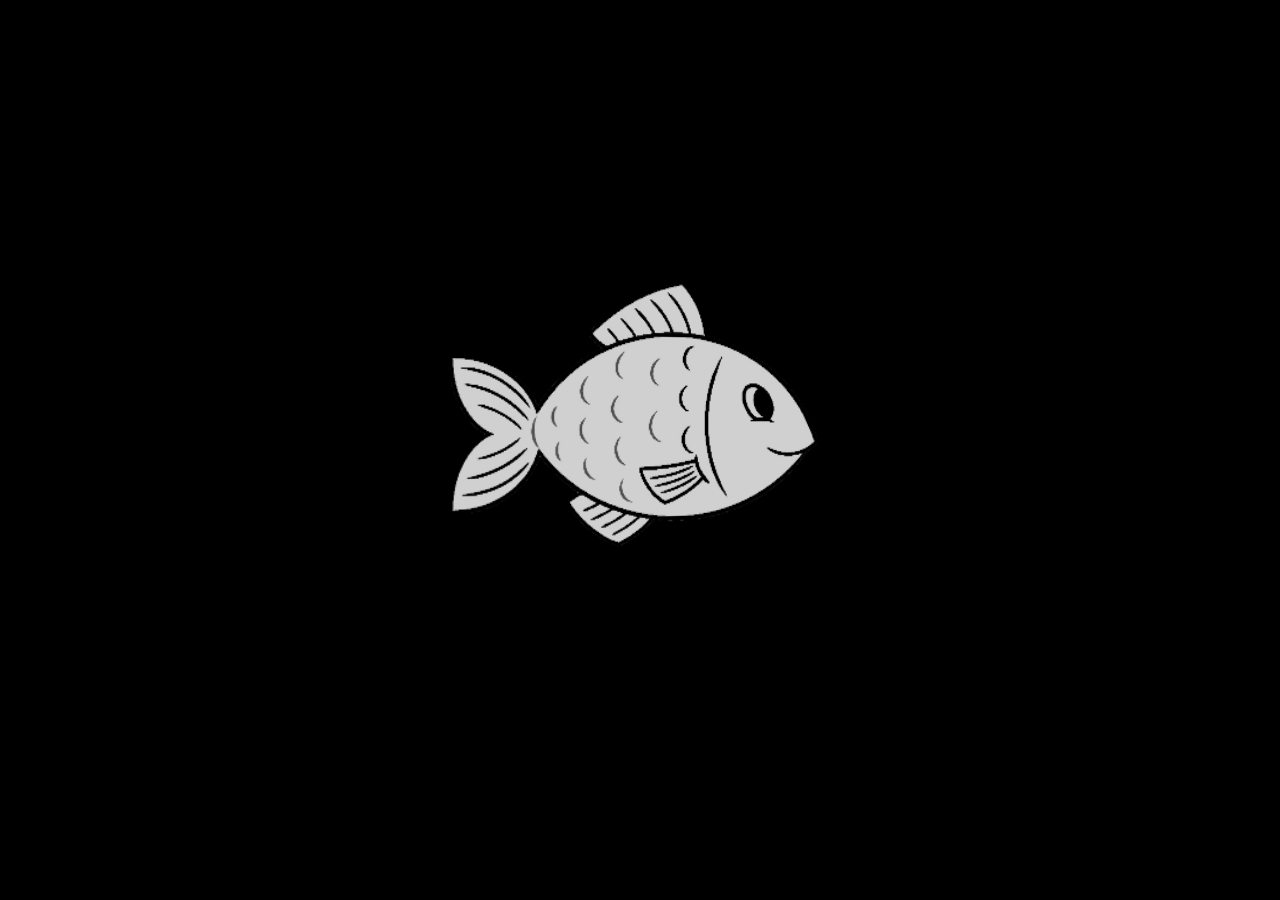
<file: hw10/scene4.html>
<body bgcolor=black>
<center><canvas id=canvas width=800 height=800></canvas>
<script src=webgl.js></script>
<script>

function Scene() {

   this.vertexShader = `#version 300 es
      uniform mat4 uMF, uMI;

      in  vec3 aPos, aNor;
      in  vec2 aUV;

      out vec3 vPos, vNor;
      out vec2 vUV;

      void main() {
         vec4 pos = uMF * vec4(aPos, 1.);
         vec4 nor = vec4(aNor, 0.) * uMI;
         gl_Position = pos * vec4(1.,1.,-.1,1.);
         vPos = pos.xyz;
         vNor = nor.xyz;
         vUV  = aUV;
      }
   `;
   this.fragmentShader = `#version 300 es
      precision highp float;
      in  vec3 vPos, vNor;
      in  vec2 vUV;
      out vec4 fragColor;
      uniform vec3 uColor;
      uniform sampler2D uSampler[2];

      void main() {
         vec3 nor = normalize(vNor);
         float c = .1 + max(0., dot(vec3( .5),nor))
                      + max(0., dot(vec3(-.5),nor));
         vec4 T = texture(uSampler[0], vUV);

         // TRANSPARENT TEXTURE => TRANSPARENT PIXEL

         fragColor = vec4(sqrt(c)*uColor*T.rgb, T.a);
      }
   `;

   let createMesh = (nu, nv, p) => {
      let mesh = [];
      for (let j = nv ; j > 0 ; j--) {
         for (let i = 0 ; i <= nu ; i++)
            mesh.push(p(i/nu,j/nv),p(i/nu,j/nv-1/nv));
         mesh.push(p(1,j/nv-1/nv),p(0,j/nv-1/nv));
      }
      return mesh.flat();
   }

   // GEOMETRY IS JUST A SQUARE

   let square=(nu=2,nv=2,f)=>createMesh(nu,nv,(u,v)=>{
      return [ 2*u-1,1-2*v,f?f(u,v):0, 0,0,1, u,v ];
   });

   mesh = { triangle_strip: true,
            data: new Float32Array(square()) };

   let isFirstTime = true;

   this.update = () => {

      if (isFirstTime) {
         addTexture(0, 'fish.png');
	 isFirstTime = false;
      }

      let time = Date.now() / 1000;
      vertexMap(['aPos', 3, 'aNor', 3, 'aUV', 2]);
      setUniform('1iv', 'uSampler', [0,1]);
      drawObj(mesh, mxm(turnY(time/2),scale(.5)));
   }
}

gl_start(canvas, new Scene());
</script>
</file>
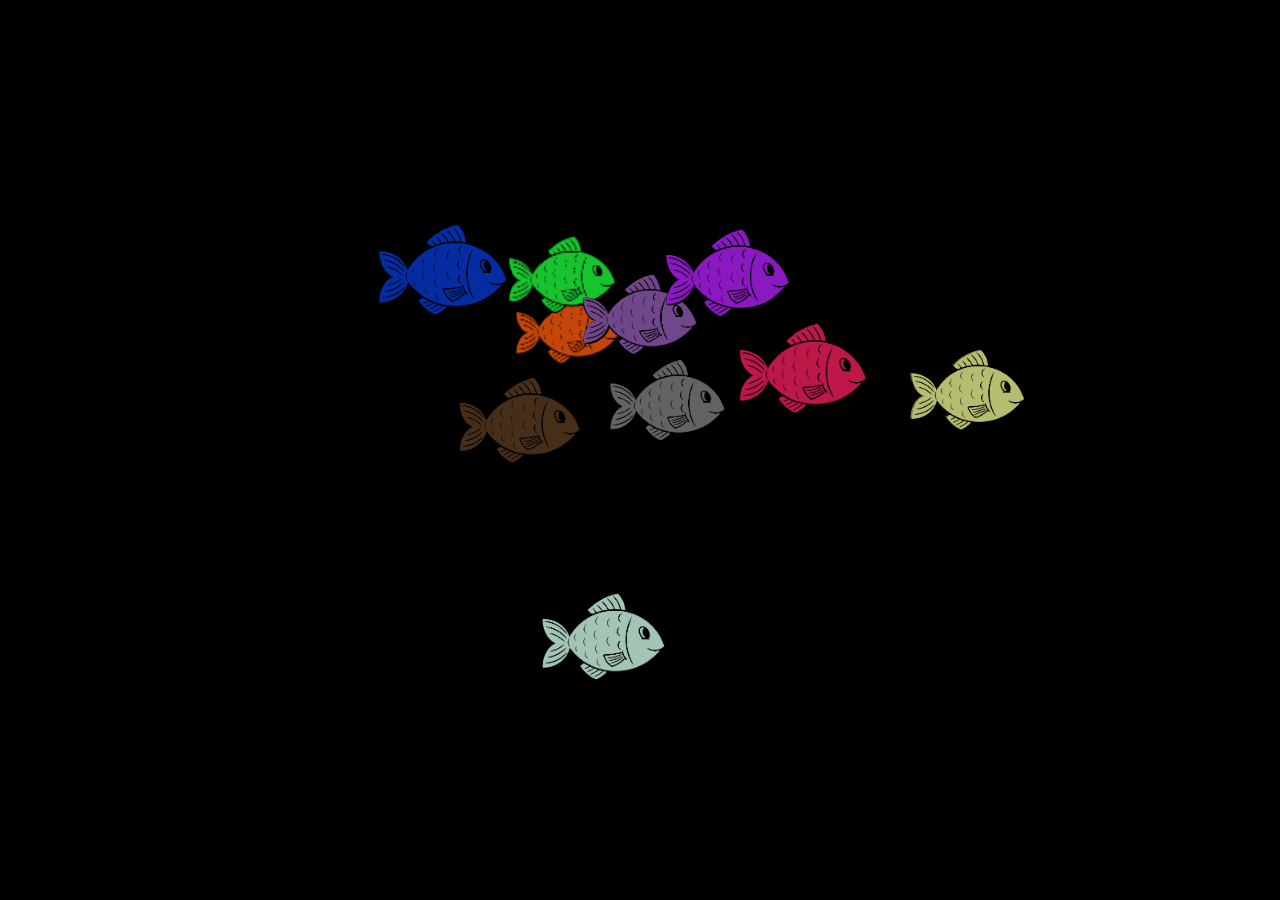
<file: hw10/scene5.html>
<body bgcolor=black>
<center><canvas id=canvas width=800 height=800></canvas>
<script src=webgl.js></script>
<script>

function Scene() {

   this.vertexShader = `#version 300 es
      uniform mat4 uMF, uMI;

      in  vec3 aPos, aNor;
      in  vec2 aUV;

      out vec3 vPos, vNor;
      out vec2 vUV;

      void main() {
         vec4 pos = uMF * vec4(aPos, 1.);
         vec4 nor = vec4(aNor, 0.) * uMI;
         gl_Position = pos * vec4(1.,1.,-.1,1.);
         vPos = pos.xyz;
         vNor = nor.xyz;
         vUV  = aUV;
      }
   `;
   this.fragmentShader = `#version 300 es
      precision highp float;
      in  vec3 vPos, vNor;
      in  vec2 vUV;
      out vec4 fragColor;
      uniform vec3 uColor;
      uniform sampler2D uSampler[2];

      void main() {
         vec3 nor = normalize(vNor);
         float c = .1 + max(0., dot(vec3( .5),nor))
                      + max(0., dot(vec3(-.5),nor));
         vec4 T = texture(uSampler[0], vUV);

	 // TRANSPARENT TEXTURE => TRANSPARENT PIXEL

         fragColor = vec4(sqrt(c)*uColor*T.rgb, T.a);
      }
   `;

   let createMesh = (nu, nv, p) => {
      let mesh = [];
      for (let j = nv ; j > 0 ; j--) {
         for (let i = 0 ; i <= nu ; i++)
            mesh.push(p(i/nu,j/nv),p(i/nu,j/nv-1/nv));
         mesh.push(p(1,j/nv-1/nv),p(0,j/nv-1/nv));
      }
      return mesh.flat();
   }

   let square=(nu=2,nv=2,f)=>createMesh(nu,nv,(u,v)=>{
      return [ 2*u-1,1-2*v,f?f(u,v):0, 0,0,1, u,v ];
   });

   mesh = { triangle_strip: true,
            data: new Float32Array(square()) };

   let isFirstTime = true;

   this.update = () => {
      gl.enable(gl.BLEND);
      gl.blendFunc(gl.SRC_ALPHA,
                   gl.ONE_MINUS_SRC_ALPHA);

      if (isFirstTime) {
         addTexture(0, 'fish.png');
	 isFirstTime = false;
      }

      let time = Date.now() / 1000;
      vertexMap(['aPos', 3, 'aNor', 3, 'aUV', 2]);
      setUniform('1iv', 'uSampler', [0,1]);

      // ARRAY OF CONTINUALLY MOVING FISH POSITIONS

      let P = [];
      for (let n = 0 ; n < 10 ; n++) {
         let a = 1.5, b = n + .5;
         P.push({n:n, p:[a*noise(100.5,b,time/4.1),
                         a*noise(300.5,b,time/4.3),
                           noise(500.5,b,time/4.5)]});
      }

      // SORT THE FISH FROM BACK TO FRONT

      P.sort((a,b) => a.p[2] - b.p[2]);

      // THEN DISPLAY THEM IN BACK TO FRONT ORDER

      for (let i = 0 ; i < P.length ; i++) {
         let n = P[i].n;
         drawObj(mesh, mxm(move(P[i].p), scale(.15)),

            // TRICK TO CREATE VARIED COLORS

	    [s(n)*.5+.5, s(2*n)*.5+.5, s(3*n)*.5+.5]);
      }
   }
}

gl_start(canvas, new Scene());
</script>
</file>
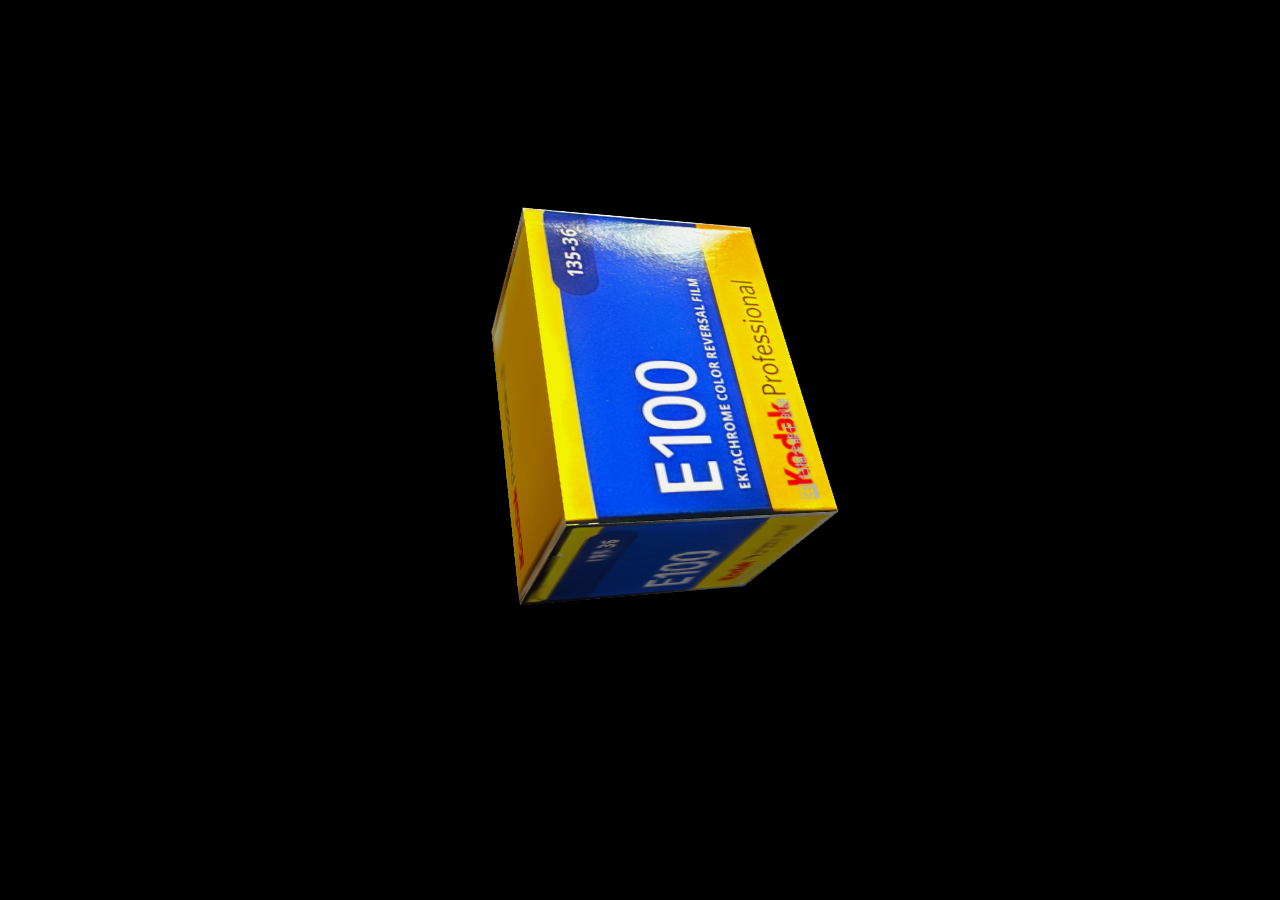
<file: hw10/scene6.html>
<body bgcolor=black>
<center><canvas id=canvas width=800 height=800></canvas>
<script src=webgl.js></script>
<script>

function Scene() {

   // Vertex shader with texture coordinates
   this.vertexShader = `#version 300 es
      uniform mat4 uMF, uMI;

      in  vec3 aPos, aNor;
      in  vec2 aUV;

      out vec3 vPos, vNor;
      out vec2 vUV;

      void main() {
         vec4 pos = uMF * vec4(aPos, 1.);
         vec4 nor = vec4(aNor, 0.) * uMI;
         gl_Position = pos * vec4(1.,1.,-.1,1.);
         vPos = pos.xyz;
         vNor = nor.xyz;
         vUV  = aUV;
      }
   `;

   // Fragment shader with texture sampling
   this.fragmentShader = `#version 300 es
      precision highp float;
      in  vec3 vPos, vNor;
      in  vec2 vUV;
      out vec4 fragColor;
      uniform vec3 uColor;
      uniform sampler2D uSampler;
      uniform int uUseTexture;

      void main() {
         vec3 nor = normalize(vNor);
         float c = .1 + max(0., dot(vec3( .5),nor))
                      + max(0., dot(vec3(-.5),nor));

         if (uUseTexture == 1) {
            vec4 T = texture(uSampler, vUV);
            fragColor = vec4(sqrt(c)*uColor*T.rgb, 1.);
         } else {
            fragColor = vec4(sqrt(c)*uColor, 1.);
         }
      }
   `;

   // Create 6 face meshes: [x,y,z, nx,ny,nz, u,v]
   
   // Front face (z = -1), rotated 90° clockwise
   let frontMesh = {
      triangle_strip: false,
      data: new Float32Array([
         -1,-1,-1, 0,0,-1, 0,1,
          1,-1,-1, 0,0,-1, 0,0,
          1, 1,-1, 0,0,-1, 1,0,
          1, 1,-1, 0,0,-1, 1,0,
         -1, 1,-1, 0,0,-1, 1,1,
         -1,-1,-1, 0,0,-1, 0,1
      ])
   };

   // Back face (z = 1)
   let backMesh = {
      triangle_strip: false,
      data: new Float32Array([
         -1,-1, 1, 0,0, 1, 1,0,
          1,-1, 1, 0,0, 1, 0,0,
          1, 1, 1, 0,0, 1, 0,1,
          1, 1, 1, 0,0, 1, 0,1,
         -1, 1, 1, 0,0, 1, 1,1,
         -1,-1, 1, 0,0, 1, 1,0
      ])
   };

   // Left face (x = -1)
   let leftMesh = {
      triangle_strip: false,
      data: new Float32Array([
         -1,-1,-1,-1,0,0, 1,0,
         -1, 1,-1,-1,0,0, 1,1,
         -1, 1, 1,-1,0,0, 0,1,
         -1, 1, 1,-1,0,0, 0,1,
         -1,-1, 1,-1,0,0, 0,0,
         -1,-1,-1,-1,0,0, 1,0
      ])
   };

   // Right face (x = 1)
   let rightMesh = {
      triangle_strip: false,
      data: new Float32Array([
          1,-1,-1, 1,0,0, 0,0,
          1, 1,-1, 1,0,0, 0,1,
          1, 1, 1, 1,0,0, 1,1,
          1, 1, 1, 1,0,0, 1,1,
          1,-1, 1, 1,0,0, 1,0,
          1,-1,-1, 1,0,0, 0,0
      ])
   };

   // Top face (y = 1), rotated 90° counter-clockwise
   let topMesh = {
      triangle_strip: false,
      data: new Float32Array([
         -1, 1,-1, 0, 1,0, 0,1,
          1, 1,-1, 0, 1,0, 0,0,
          1, 1, 1, 0, 1,0, 1,0,
          1, 1, 1, 0, 1,0, 1,0,
         -1, 1, 1, 0, 1,0, 1,1,
         -1, 1,-1, 0, 1,0, 0,1
      ])
   };

   // Bottom face (y = -1), rotated 90° counter-clockwise
   let bottomMesh = {
      triangle_strip: false,
      data: new Float32Array([
         -1,-1,-1, 0,-1,0, 1,1,
          1,-1,-1, 0,-1,0, 1,0,
          1,-1, 1, 0,-1,0, 0,0,
          1,-1, 1, 0,-1,0, 0,0,
         -1,-1, 1, 0,-1,0, 0,1,
         -1,-1,-1, 0,-1,0, 1,1
      ])
   };

   // Texture files (place images in textures/ folder)
   let textureFiles = {
      front:  '1.png',
      back:   '3.png',
      left:   '4.png',
      right:  '2.png',
      top:    '5.png',
      bottom: '5.png'
   };

   let texturesLoaded = false;

   this.update = () => {
      // Load textures once
      if (!texturesLoaded) {
         addTexture(0, textureFiles.front);
         addTexture(1, textureFiles.back);
         addTexture(2, textureFiles.left);
         addTexture(3, textureFiles.right);
         addTexture(4, textureFiles.top);
         addTexture(5, textureFiles.bottom);
         texturesLoaded = true;
      }

      vertexMap(['aPos', 3, 'aNor', 3, 'aUV', 2]);

      let time = Date.now() / 1000;
      let transform = mxm(turnY(time/3),
                     mxm(turnX(Math.PI/6),
                     scale(0.3, 0.4, 0.25)));

      setUniform('1i', 'uUseTexture', 1);
      
      setUniform('1iv', 'uSampler', [0]);
      drawObj(frontMesh, transform, [1,1,1]);

      setUniform('1iv', 'uSampler', [1]);
      drawObj(backMesh, transform, [1,1,1]);

      setUniform('1iv', 'uSampler', [2]);
      drawObj(leftMesh, transform, [1,1,1]);

      setUniform('1iv', 'uSampler', [3]);
      drawObj(rightMesh, transform, [1,1,1]);

      setUniform('1iv', 'uSampler', [4]);
      drawObj(topMesh, transform, [1,1,1]);

      setUniform('1iv', 'uSampler', [5]);
      drawObj(bottomMesh, transform, [1,1,1]);
   }
}

gl_start(canvas, new Scene());
</script>
</file>
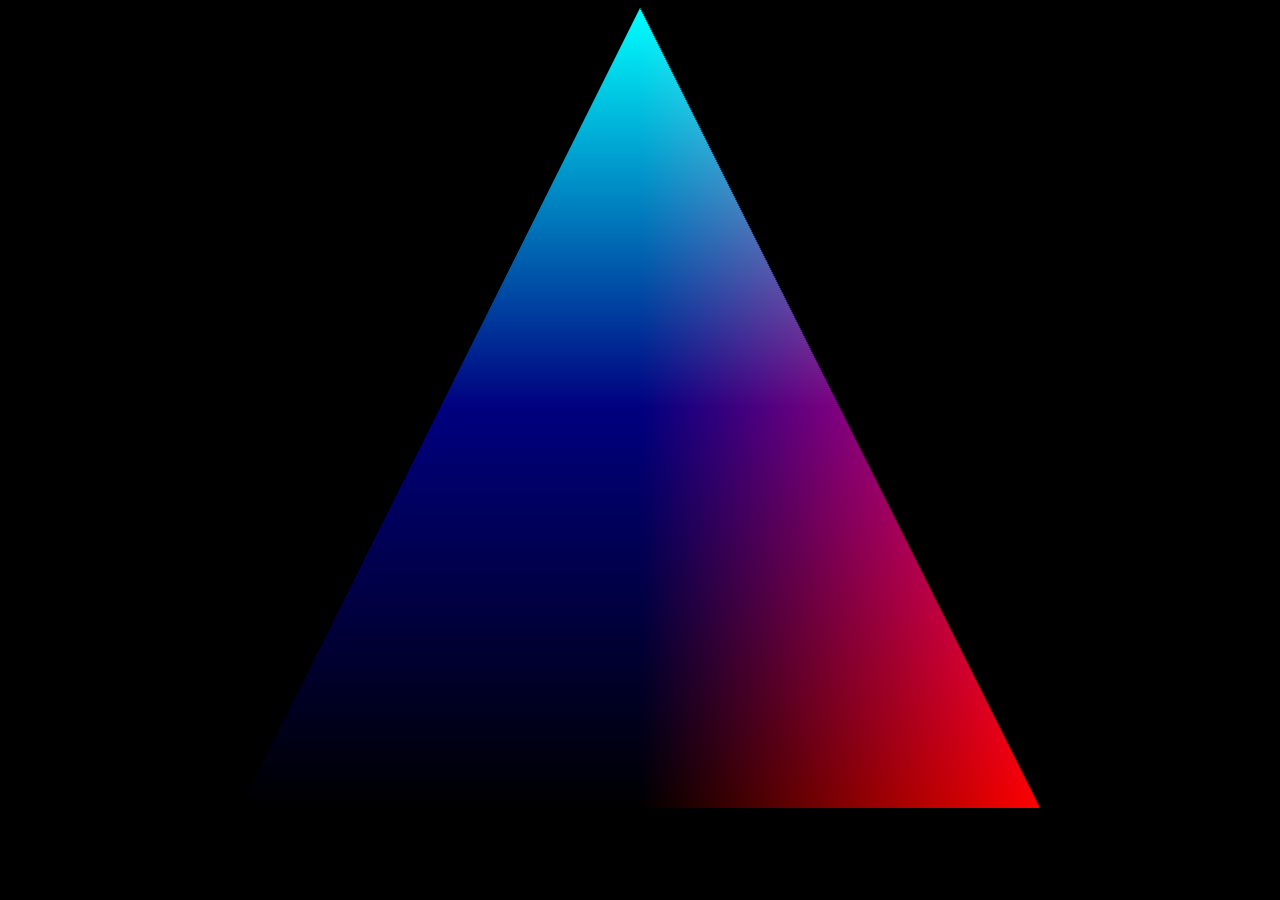
<file: hw5/scene1.html>
<body bgcolor=black>
<center><canvas id=canvas width=800 height=800></canvas>
<script src=webgl.js></script>
<script>

/*
   Creating a simple triangle mesh just
   requires specifying 3 vertices. Note
   that each vertex now has 6 numbers:
   3 for position and 3 for normal.
*/

// ONE TRIANGLE

function Scene() {

mesh = {
  data: new Float32Array([
       0, 1,1, 0,0,1,
      -1,-1,0, 0,0,1,
       1,-1,0, 0,0,1,
  ])
};

this.vertexShader = `\
#version 300 es
in  vec3 aPos, aNor;
out vec3 vPos, vNor;
void main() {
   gl_Position = vec4(aPos, 1.);
   vPos = aPos;
   vNor = aNor;
}`;

this.fragmentShader = `\
#version 300 es
precision highp float;
in  vec3 vPos, vNor;
out vec4 fragColor;

void main() {
   fragColor = vec4(vPos, 1.);
}`;

let startTime = Date.now()/1000;

this.update = () => { }

}

gl_start(canvas, new Scene());
</script>
</file>
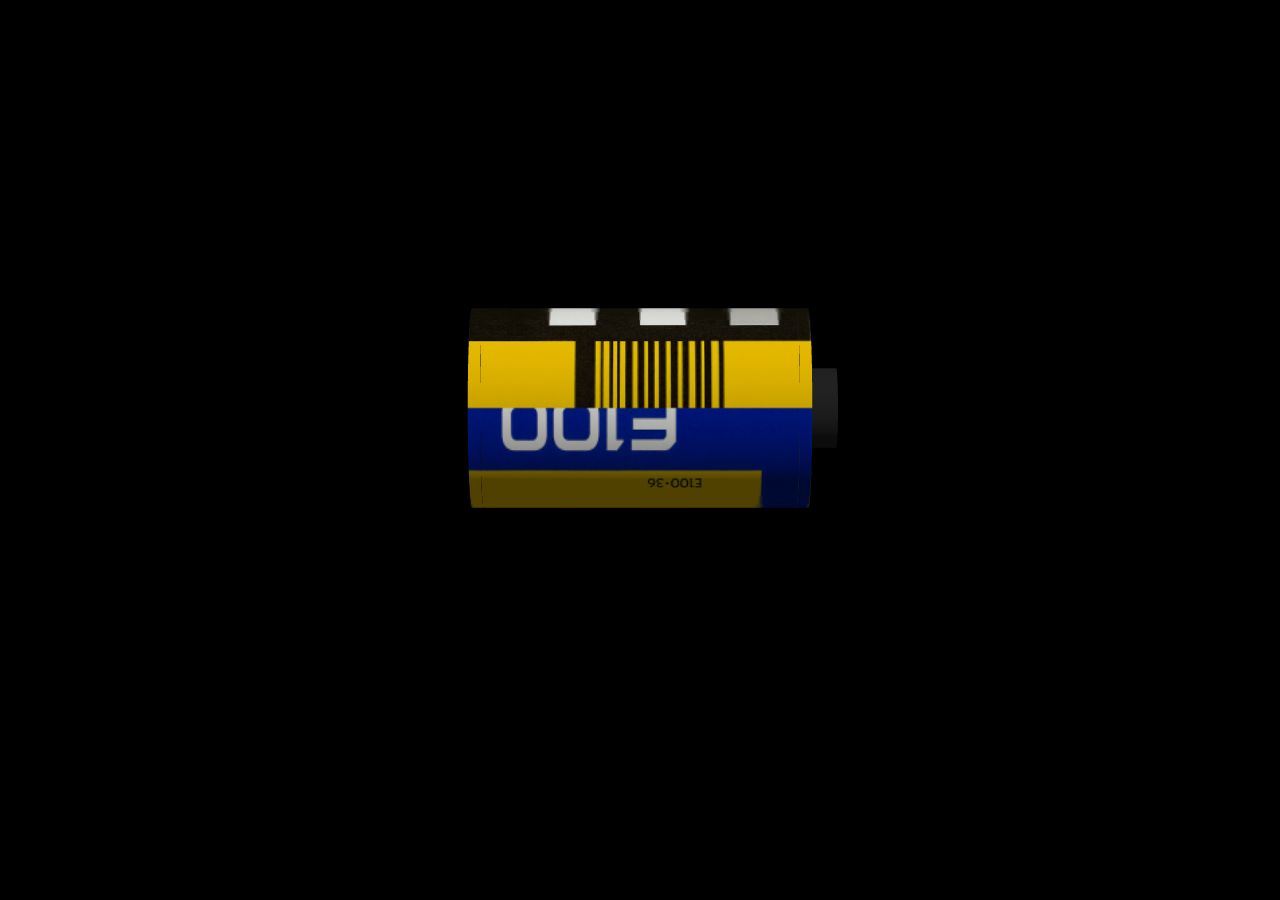
<file: hw5/scene10.html>
<body bgcolor=black>
<center><canvas id=canvas width=800 height=800></canvas>
<script src=webgl.js></script>
<script>

function Scene() {

// Cylinder side with texture coordinates (flipped horizontally and vertically)
let tube = (n, radius, height) => {
   let V = [];
   for (let i = 0 ; i <= n ; i++) {
      let theta = 2 * Math.PI * i / n;
      let c = Math.cos(theta);
      let s = Math.sin(theta);
      let u = 1 - (i / n);  // Flip texture horizontally
      V.push(radius * c, radius * s, -height/2, c, s, 0, u, 1);
      V.push(radius * c, radius * s,  height/2, c, s, 0, u, 0);
   }
   return V;
}

// Parametric surface generator
let parametric = (f, nu, nv, other) => {
   let V = [];
   for (let j = 0 ; j < nv ; j++) {
      for (let i = 0 ; i <= nu ; i++) {
         V.push(f(i/nu, j/nv, other));
         V.push(f(i/nu, (j+1)/nv, other));
      }
      V.push(f(1, (j+1)/nv, other));
      V.push(f(0, (j+1)/nv, other));
   }
   return V.flat();
}

// Flat disk cap with texture coordinates
let diskFlat = (n, radius, zPos) => parametric((u, v) => {
   let theta = 2 * Math.PI * u;
   let c = Math.cos(theta);
   let s = Math.sin(theta);
   let r = radius * v;
   return [r * c, r * s, zPos, 0, 0, zPos > 0 ? 1 : -1, u, v];
}, n, 2);

// Dome cap (convex)
let diskDome = (n, radius, zPos, domeHeight) => parametric((u, v) => {
   let theta = 2 * Math.PI * u;
   let c = Math.cos(theta);
   let s = Math.sin(theta);
   let r = radius * v;
   let h = domeHeight * (1 - v * v);
   let z = zPos + h * (zPos > 0 ? 1 : -1);
   let dz_dr = -2 * domeHeight * v / radius;
   let len = Math.sqrt(1 + dz_dr * dz_dr);
   let nx = c / len;
   let ny = s / len;
   let nz = (dz_dr / len) * (zPos > 0 ? 1 : -1);
   return [r * c, r * s, z, nx, ny, nz, u, v];
}, n, 4);

// Concave cap
let diskConcave = (n, radius, zPos, depth) => parametric((u, v) => {
   let theta = 2 * Math.PI * u;
   let c = Math.cos(theta);
   let s = Math.sin(theta);
   let r = radius * v;
   let h = -depth * v * v;
   let z = zPos + h * (zPos > 0 ? 1 : -1);
   let dz_dr = -2 * depth * v / radius;
   let len = Math.sqrt(1 + dz_dr * dz_dr);
   let nx = c / len;
   let ny = s / len;
   let nz = (dz_dr / len) * (zPos > 0 ? 1 : -1);
   return [r * c, r * s, z, nx, ny, nz, u, v];
}, n, 4);

// Custom cap shape
let diskCustom = (n, radius, zPos, shapeFunc) => parametric((u, v) => {
   let theta = 2 * Math.PI * u;
   let c = Math.cos(theta);
   let s = Math.sin(theta);
   let r = radius * v;
   let h = shapeFunc(v);
   let z = zPos + h * (zPos > 0 ? 1 : -1);
   let dh_dv = (shapeFunc(Math.min(1, v + 0.01)) - h) / 0.01;
   let dz_dr = dh_dv / radius;
   let len = Math.sqrt(1 + dz_dr * dz_dr);
   let nx = c / len;
   let ny = s / len;
   let nz = (dz_dr / len) * (zPos > 0 ? 1 : -1);
   return [r * c, r * s, z, nx, ny, nz, u, v];
}, n, 4);

// ========== CYLINDER DIMENSIONS (ADJUSTABLE) ==========
// Main cylinder: height:diameter = 4.2:2.5
let radius = 1.25 * 0.2;      // Main cylinder radius (adjust here)
let height = 4.2 * 0.2;       // Main cylinder height (adjust here)
let segments = 30;            // Number of segments (more = smoother)

// Cap settings
let capRadius = radius;       // Cap radius (set to radius for no gap)
let capOffset = 0.03;         // Cap inset depth (adjust for recess depth)

// Main cylinder side mesh
let sideMesh = {
  triangle_strip: true,
  data: new Float32Array(tube(segments, radius, height))
};


let topCap = diskFlat(segments, capRadius, height/2 - capOffset);
let bottomCap = diskFlat(segments, capRadius, -height/2 + capOffset);


// Cap meshes
let topCapMesh = {
  triangle_strip: true,
  data: new Float32Array(topCap)
};

let bottomCapMesh = {
  triangle_strip: true,
  data: new Float32Array(bottomCap)
};

// ========== SMALL CYLINDER ON TOP (ADJUSTABLE) ==========
// Small cylinder: main diameter : small diameter = 2.5:1
let smallRadius = 0.1;         // Small cylinder radius (adjust here)
let smallHeight = 0.1;         // Small cylinder height (adjust here)
let smallCylinderZ = height/2 - capOffset;

let smallCylinderMesh = {
  triangle_strip: true,
  data: new Float32Array(tube(segments, smallRadius, smallHeight))
};

this.vertexShader = `\
#version 300 es
uniform mat4 uMF, uMI;
in  vec3 aPos, aNor;
in  vec2 aUV;
out vec3 vPos, vNor;
out vec2 vUV;
void main() {
   vec4 pos = uMF * vec4(aPos, 1.);
   vec4 nor = vec4(aNor, 0.) * uMI;
   gl_Position = pos * vec4(1.,1.,-.1,1.);
   vPos = pos.xyz;
   vNor = nor.xyz;
   vUV = aUV;
}`;

this.fragmentShader = `\
#version 300 es
precision highp float;
uniform vec3 uColor;
uniform sampler2D uSampler;
uniform int uUseTexture;
in  vec3 vPos, vNor;
in  vec2 vUV;
out vec4 fragColor;

void main() {
   vec3 nor = normalize(vNor);
   float c = .1 + max(0., dot(vec3(.5),nor));
   
   if (uUseTexture == 1) {
      vec4 T = texture(uSampler, vUV);
      fragColor = vec4(sqrt(c) * uColor * T.rgb, 1.);
   } else {
      fragColor = vec4(sqrt(c) * uColor, 1.);
   }
}`;

autodraw = false;

// Texture mapping functions
let vertexMap = map => {
   let vertexAttribute = (name, size, position) => {
      let attr = gl.getAttribLocation(gl.program, name);
      gl.enableVertexAttribArray(attr);
      gl.vertexAttribPointer(attr, size, gl.FLOAT, false, vertexSize * 4, position * 4);
   }
   vertexSize = 0;
   for (let n = 0 ; n < map.length ; n += 2)
      vertexSize += map[n+1];
   let index = 0;
   for (let n = 0 ; n < map.length ; n += 2) {
      vertexAttribute(map[n], map[n+1], index);
      index += map[n+1];
   }
}

let textures = {};

let addTexture = (index, src) => {
   let image = new Image();
   image.crossOrigin = 'anonymous';
   let texturePath = 'textures/' + src;
   
   image.onload = () => {
      try {
         let texture = gl.createTexture();
         textures[index] = texture;
         gl.activeTexture(gl.TEXTURE0 + index);
         gl.bindTexture(gl.TEXTURE_2D, texture);
         gl.texImage2D(gl.TEXTURE_2D, 0, gl.RGBA, gl.RGBA, gl.UNSIGNED_BYTE, image);
         gl.texParameteri(gl.TEXTURE_2D, gl.TEXTURE_MAG_FILTER, gl.LINEAR_MIPMAP_NEAREST);
         gl.texParameteri(gl.TEXTURE_2D, gl.TEXTURE_MIN_FILTER, gl.LINEAR_MIPMAP_NEAREST);
         gl.generateMipmap(gl.TEXTURE_2D);
         console.log('✓ Texture loaded:', texturePath);
      } catch (e) {
         console.error('✗ Texture error:', e);
         console.error('  Use local server: python3 -m http.server 8000');
      }
   }
   image.onerror = () => {
      console.error('✗ Failed to load:', texturePath);
      console.error('  Use local server: python3 -m http.server 8000');
   }
   image.src = texturePath;
}

function Matrix() {
   let m = [identity()], top = 0;
   this.push = () => { m[top+1] = m[top].slice(); top++; return this; }
   this.pop  = () => { if (top > 0) top--; return this; }
   this.get = () => m[top];
   this.identity = () => { m[top] = identity(); return this; }
   this.move = (x,y,z) => { m[top]=mxm(m[top],move(x,y,z)); return this; }
   this.turnX = a => { m[top] = mxm(m[top], turnX(a)); return this; }
   this.turnY = a => { m[top] = mxm(m[top], turnY(a)); return this; }
   this.turnZ = a => { m[top] = mxm(m[top], turnZ(a)); return this; }
   this.scale = (x,y,z) => {
      m[top] = mxm(m[top], scale(x,y,z));
      return this;
   }
   this.perspective = (x,y,z) => {
      m[top] = mxm(m[top], perspective(x,y,z));
      return this;
   }
}

let matrix = new Matrix();

// Mouse drag rotation
let rotationX = 0;
let rotationY = 0;
let isDragging = false;
let lastMouseX = 0;
let lastMouseY = 0;

canvas.addEventListener('mousedown', (e) => {
   isDragging = true;
   let rect = canvas.getBoundingClientRect();
   lastMouseX = e.clientX - rect.left;
   lastMouseY = e.clientY - rect.top;
   canvas.style.cursor = 'grabbing';
});

canvas.addEventListener('mousemove', (e) => {
   if (!isDragging) return;
   let rect = canvas.getBoundingClientRect();
   let currentMouseX = e.clientX - rect.left;
   let currentMouseY = e.clientY - rect.top;
   let deltaX = currentMouseX - lastMouseX;
   let deltaY = currentMouseY - lastMouseY;
   rotationY += deltaX * 0.01;
   rotationX += deltaY * 0.01;
   rotationX = Math.max(-Math.PI/2, Math.min(Math.PI/2, rotationX));
   lastMouseX = currentMouseX;
   lastMouseY = currentMouseY;
});

canvas.addEventListener('mouseup', () => {
   isDragging = false;
   canvas.style.cursor = 'grab';
});

canvas.addEventListener('mouseleave', () => {
   isDragging = false;
   canvas.style.cursor = 'default';
});

canvas.style.cursor = 'grab';

let drawMyMesh = (mesh, color, useTexture = false, textureIndex = 0) => {
   setUniform('3fv', 'uColor', color);
   setUniform('1i', 'uUseTexture', useTexture ? 1 : 0);
   if (useTexture && textures[textureIndex]) {
      gl.activeTexture(gl.TEXTURE0 + textureIndex);
      gl.bindTexture(gl.TEXTURE_2D, textures[textureIndex]);
      setUniform('1iv', 'uSampler', [textureIndex]);
   }
   let m = mxm(perspective(0,0,-.1), matrix.get());
   setUniform('Matrix4fv', 'uMF', false, m);
   setUniform('Matrix4fv', 'uMI', false, inverse(m));
   drawMesh(mesh);
}

let textureLoaded = false;
let vertexMapSet = false;

this.update = () => {
   if (!vertexMapSet && typeof vertexMap === 'function') {
      vertexMap(['aPos', 3, 'aNor', 3, 'aUV', 2]);
      vertexMapSet = true;
   }
   
   if (!textureLoaded) {
      addTexture(0, 'e100_can.png');  // Change texture filename here
      textureLoaded = true;
   }
   
   matrix.identity();
   matrix.turnY(rotationY);
   matrix.turnX(rotationX);
   
   // Draw main cylinder side (with texture)
   drawMyMesh(sideMesh, [1.0, 1.0, 1.0], true, 0);
   
   // Draw caps (dark gray)
   drawMyMesh(topCapMesh, [0.15, 0.15, 0.15], false);
   drawMyMesh(bottomCapMesh, [0.15, 0.15, 0.15], false);
   
   // Draw small cylinder on top
   matrix.push();
      matrix.move(0, 0, smallCylinderZ + smallHeight/2);
      drawMyMesh(smallCylinderMesh, [0.15, 0.15, 0.15], false);
   matrix.pop();
}

}
gl_start(canvas, new Scene());
</script>
</file>
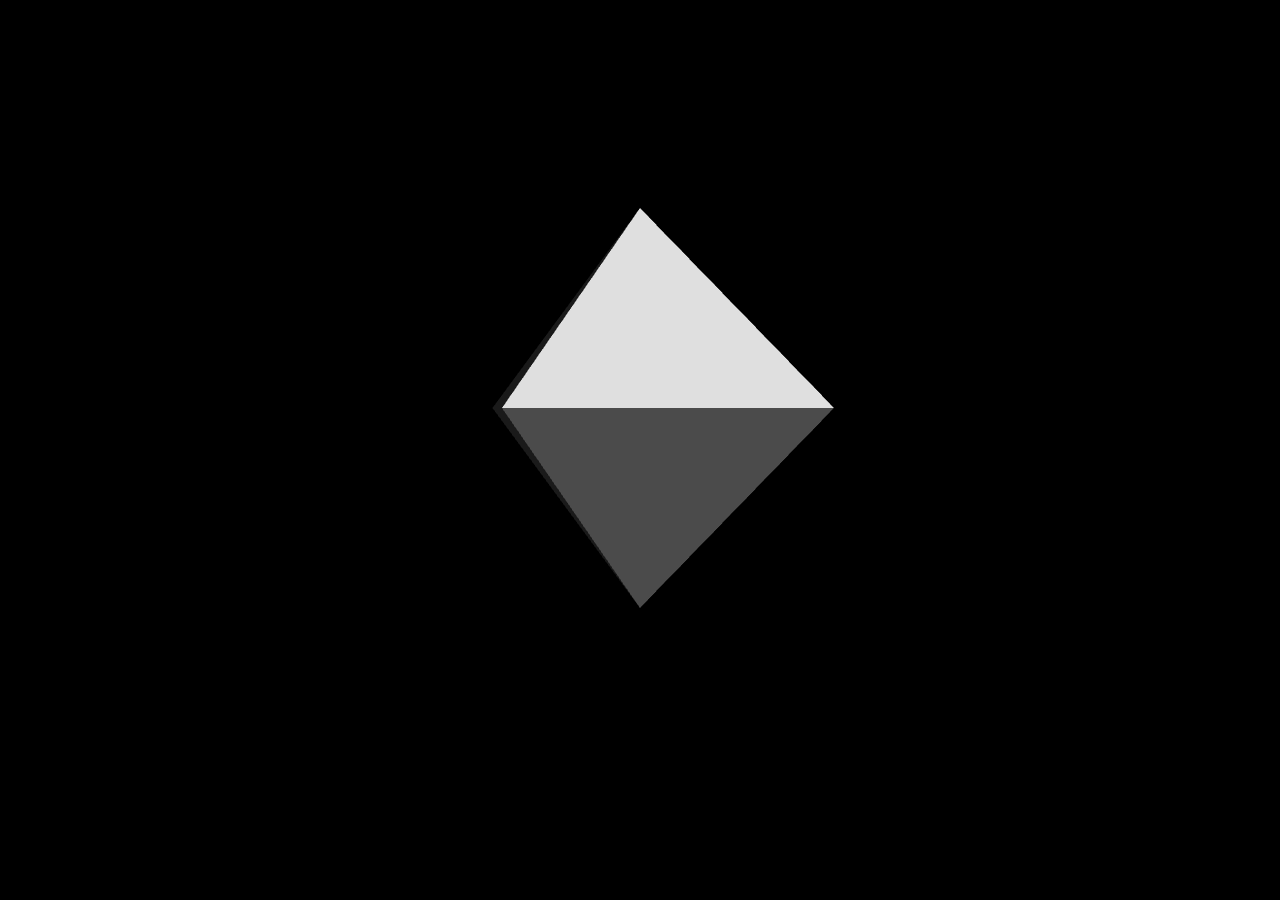
<file: hw5/scene2.html>
<body bgcolor=black>
<center><canvas id=canvas width=800 height=800></canvas>
<script src=webgl.js></script>
<script>

// OCTAHEDRON DEFINED AS 8 TRIANGLES

/*
   Note that to animate the mesh we
   need to transform both the position
   and the normal, and that means we
   need to pass both the matrix and
   the inverse matrix down to the GPU.
*/

function Scene() {

mesh = {
  data: new Float32Array([
  -1, 0, 0,-1,-1,-1,  0,-1, 0,-1,-1,-1,  0, 0,-1,-1,-1,-1,
   1, 0, 0, 1,-1,-1,  0,-1, 0, 1,-1,-1,  0, 0,-1, 1,-1,-1,
  -1, 0, 0,-1, 1,-1,  0, 1, 0,-1, 1,-1,  0, 0,-1,-1, 1,-1,
   1, 0, 0, 1, 1,-1,  0, 1, 0, 1, 1,-1,  0, 0,-1, 1, 1,-1,
  -1, 0, 0,-1,-1, 1,  0,-1, 0,-1,-1, 1,  0, 0, 1,-1,-1, 1,
   1, 0, 0, 1,-1, 1,  0,-1, 0, 1,-1, 1,  0, 0, 1, 1,-1, 1,
  -1, 0, 0,-1, 1, 1,  0, 1, 0,-1, 1, 1,  0, 0, 1,-1, 1, 1,
   1, 0, 0, 1, 1, 1,  0, 1, 0, 1, 1, 1,  0, 0, 1, 1, 1, 1,
  ])
};

this.vertexShader = `\
#version 300 es
uniform mat4 uMF, uMI;
in  vec3 aPos, aNor;
out vec3 vPos, vNor;
void main() {
   vec4 pos = uMF * vec4(aPos, 1.);
   vec4 nor = vec4(aNor, 0.) * uMI;
   gl_Position = pos * vec4(1.,1.,-1.,1.);
   vPos = pos.xyz;
   vNor = nor.xyz;
}`;

this.fragmentShader = `\
#version 300 es
precision highp float;
in  vec3 vPos, vNor;
out vec4 fragColor;

void main() {
   vec3 nor = normalize(vNor);
   float c = .1 + max(0., dot(vec3(.5),nor));
   fragColor = vec4(c,c,c, 1.);
}`;

let startTime = Date.now()/1000;

this.update = () => {
   let time = Date.now() / 1000 - startTime;
   let m = mxm(perspective(0,0,-.5),
           mxm(turnY(time),
	       scale(.5)));
   setUniform('Matrix4fv', 'uMF', false, m);
   setUniform('Matrix4fv', 'uMI', false, inverse(m));
}

}
gl_start(canvas, new Scene());
</script>
</file>
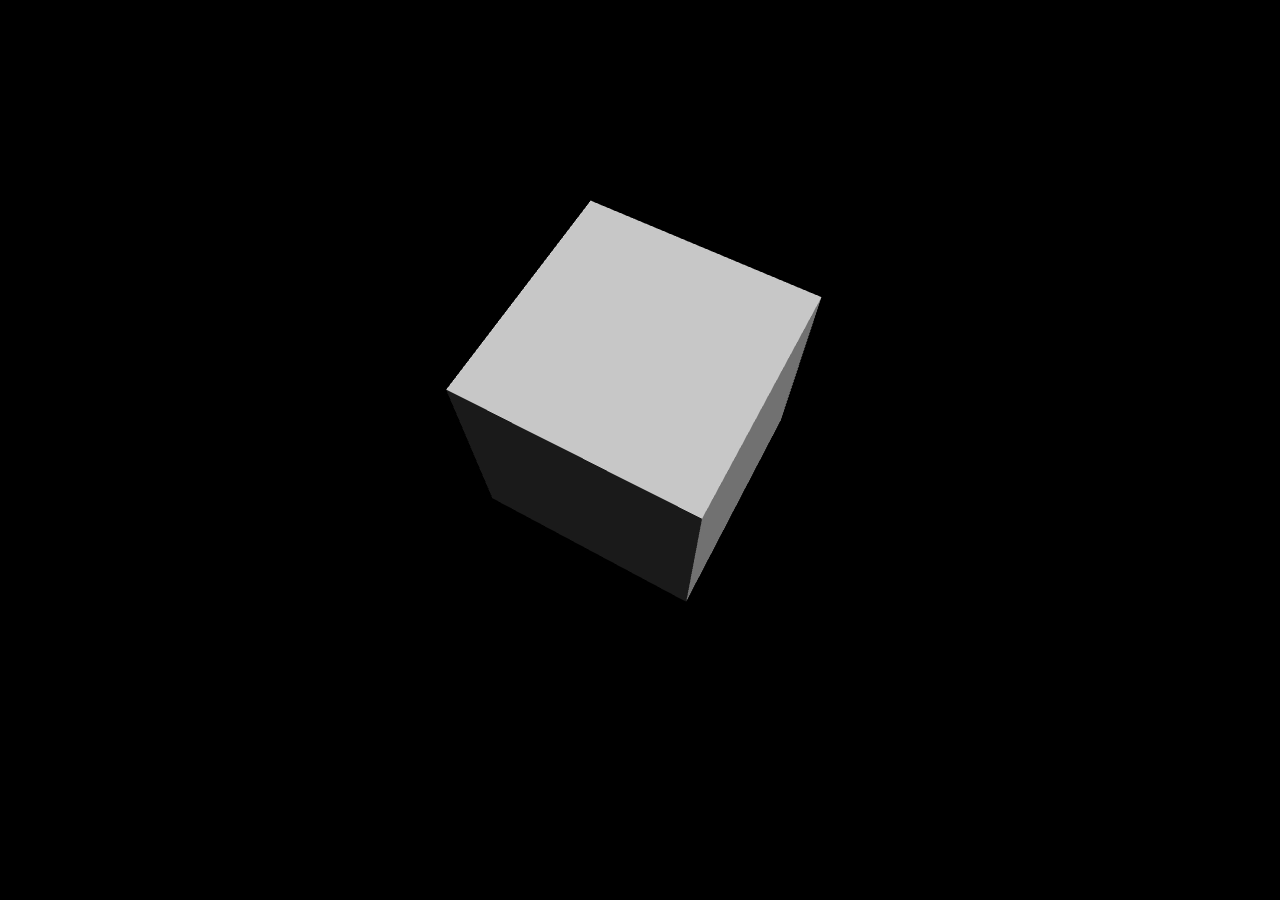
<file: hw5/scene3.html>
<body bgcolor=black>
<center><canvas id=canvas width=800 height=800></canvas>
<script src=webgl.js></script>
<script>

// CUBE DEFINED AS 12 TRIANGLES

/*
   Creating a cube as a set of triangles is very
   similar to creating an octahedron as a set of
   triangles.

   Note that in this example we are rotating the
   shape about two axes, which results in a more
   interesting animation.
*/

function Scene() {

mesh = {
  data: new Float32Array([
  -1,-1,-1, 0, 0,-1,  1,-1,-1, 0, 0,-1,  1, 1,-1, 0, 0,-1,
   1, 1,-1, 0, 0,-1, -1, 1,-1, 0, 0,-1, -1,-1,-1, 0, 0,-1,
  -1,-1, 1, 0, 0, 1,  1,-1, 1, 0, 0, 1,  1, 1, 1, 0, 0, 1,
   1, 1, 1, 0, 0, 1, -1, 1, 1, 0, 0, 1, -1,-1, 1, 0, 0, 1,

  -1,-1,-1, 0,-1, 0,  1,-1,-1, 0,-1, 0,  1,-1, 1, 0,-1, 0,
   1,-1, 1, 0,-1, 0, -1,-1, 1, 0,-1, 0, -1,-1,-1, 0,-1, 0,
  -1, 1,-1, 0, 1, 0,  1, 1,-1, 0, 1, 0,  1, 1, 1, 0, 1, 0,
   1, 1, 1, 0, 1, 0, -1, 1, 1, 0, 1, 0, -1, 1,-1, 0, 1, 0,

  -1,-1,-1,-1, 0, 0, -1, 1,-1,-1, 0, 0, -1, 1, 1,-1, 0, 0,
  -1, 1, 1,-1, 0, 0, -1,-1, 1,-1, 0, 0, -1,-1,-1,-1, 0, 0,
   1,-1,-1, 1, 0, 0,  1, 1,-1, 1, 0, 0,  1, 1, 1, 1, 0, 0,
   1, 1, 1, 1, 0, 0,  1,-1, 1, 1, 0, 0,  1,-1,-1, 1, 0, 0,
  ])
};

this.vertexShader = `\
#version 300 es
uniform mat4 uMF, uMI;
in  vec3 aPos, aNor;
out vec3 vPos, vNor;
void main() {
   vec4 pos = uMF * vec4(aPos, 1.);
   vec4 nor = vec4(aNor, 0.) * uMI;
   gl_Position = pos * vec4(1.,1.,-1.,1.);
   vPos = pos.xyz;
   vNor = nor.xyz;
}`;

this.fragmentShader = `\
#version 300 es
precision highp float;
in  vec3 vPos, vNor;
out vec4 fragColor;

void main() {
   vec3 nor = normalize(vNor);
   float c = .1 + max(0., dot(vec3(.5),nor));
   fragColor = vec4(c,c,c, 1.);
}`;

let startTime = Date.now()/1000;

this.update = () => {
   let time = Date.now() / 1000 - startTime;
   let m = mxm(perspective(0,0,-.5),
           mxm(turnX(time),
           mxm(turnY(time),
	       scale(.3,.3,.3))));
   setUniform('Matrix4fv', 'uMF', false, m);
   setUniform('Matrix4fv', 'uMI', false, inverse(m));
}

}
gl_start(canvas, new Scene());
</script>
</file>
